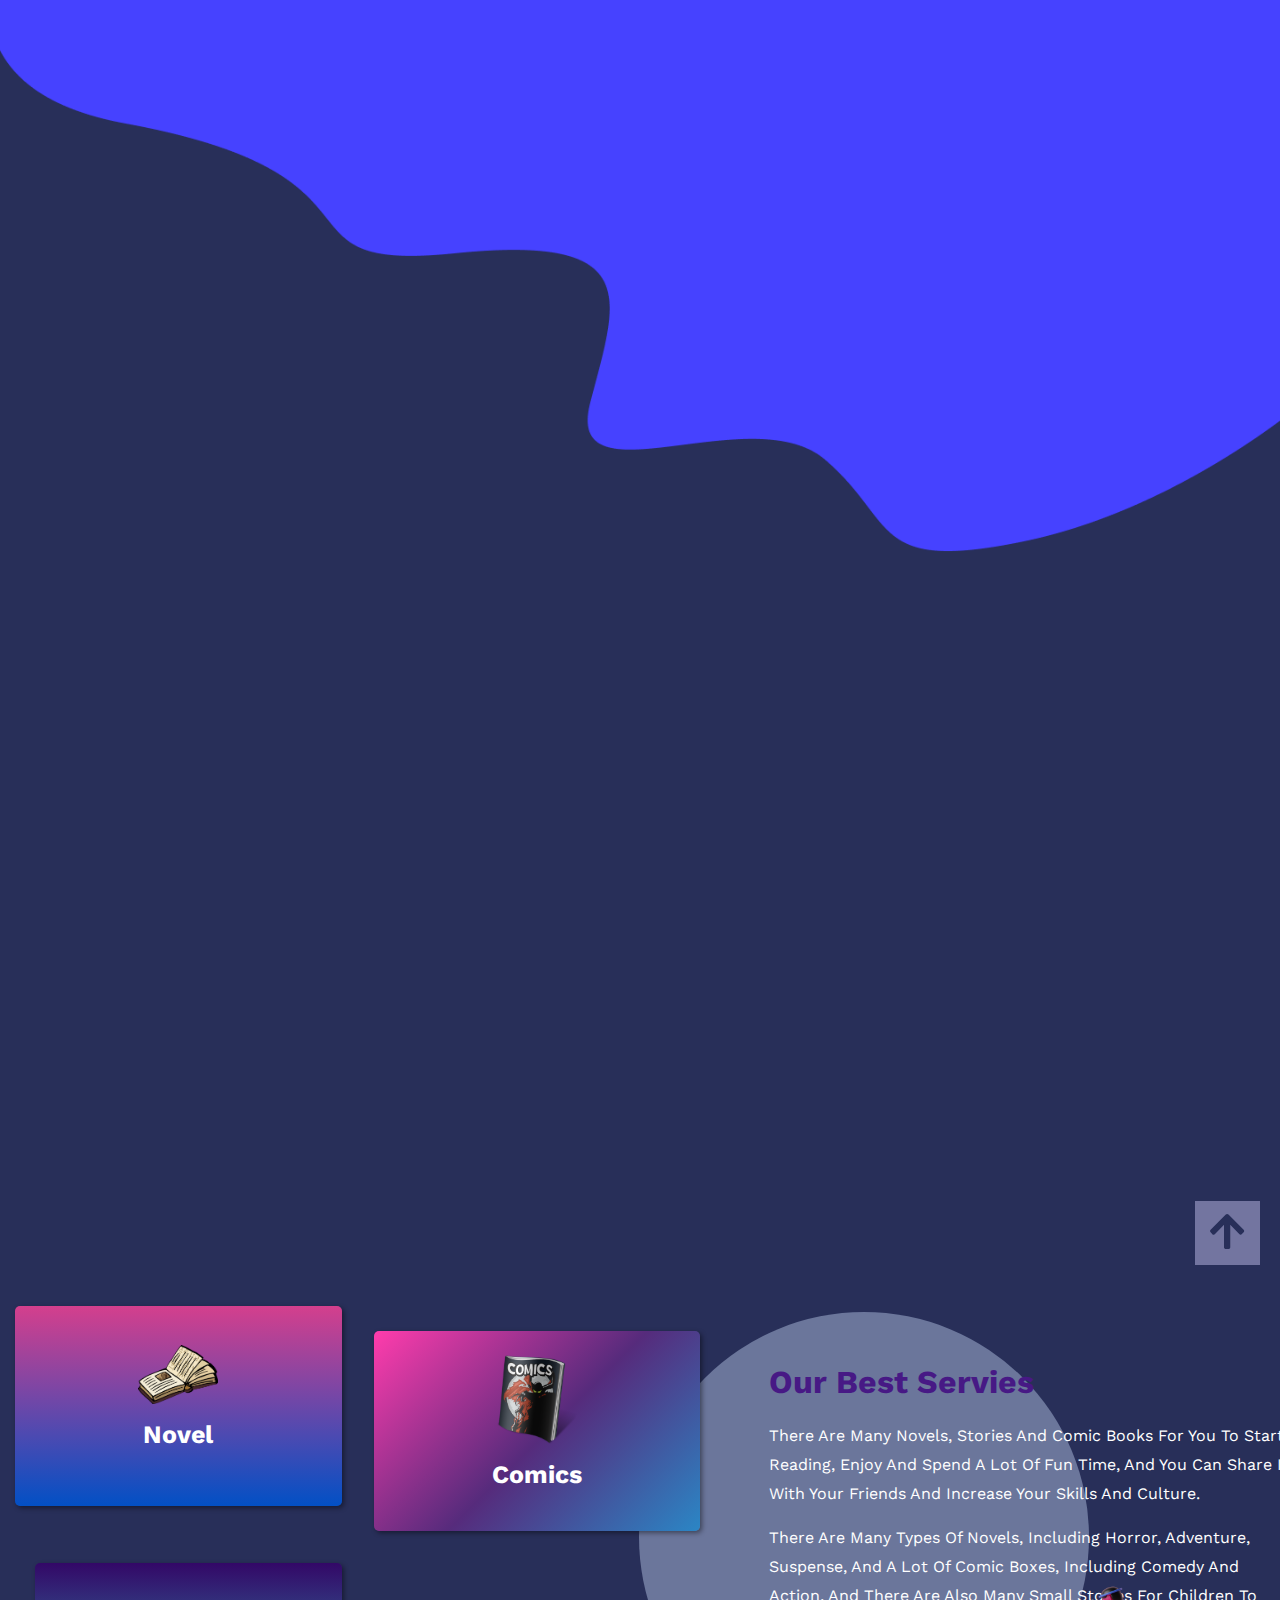
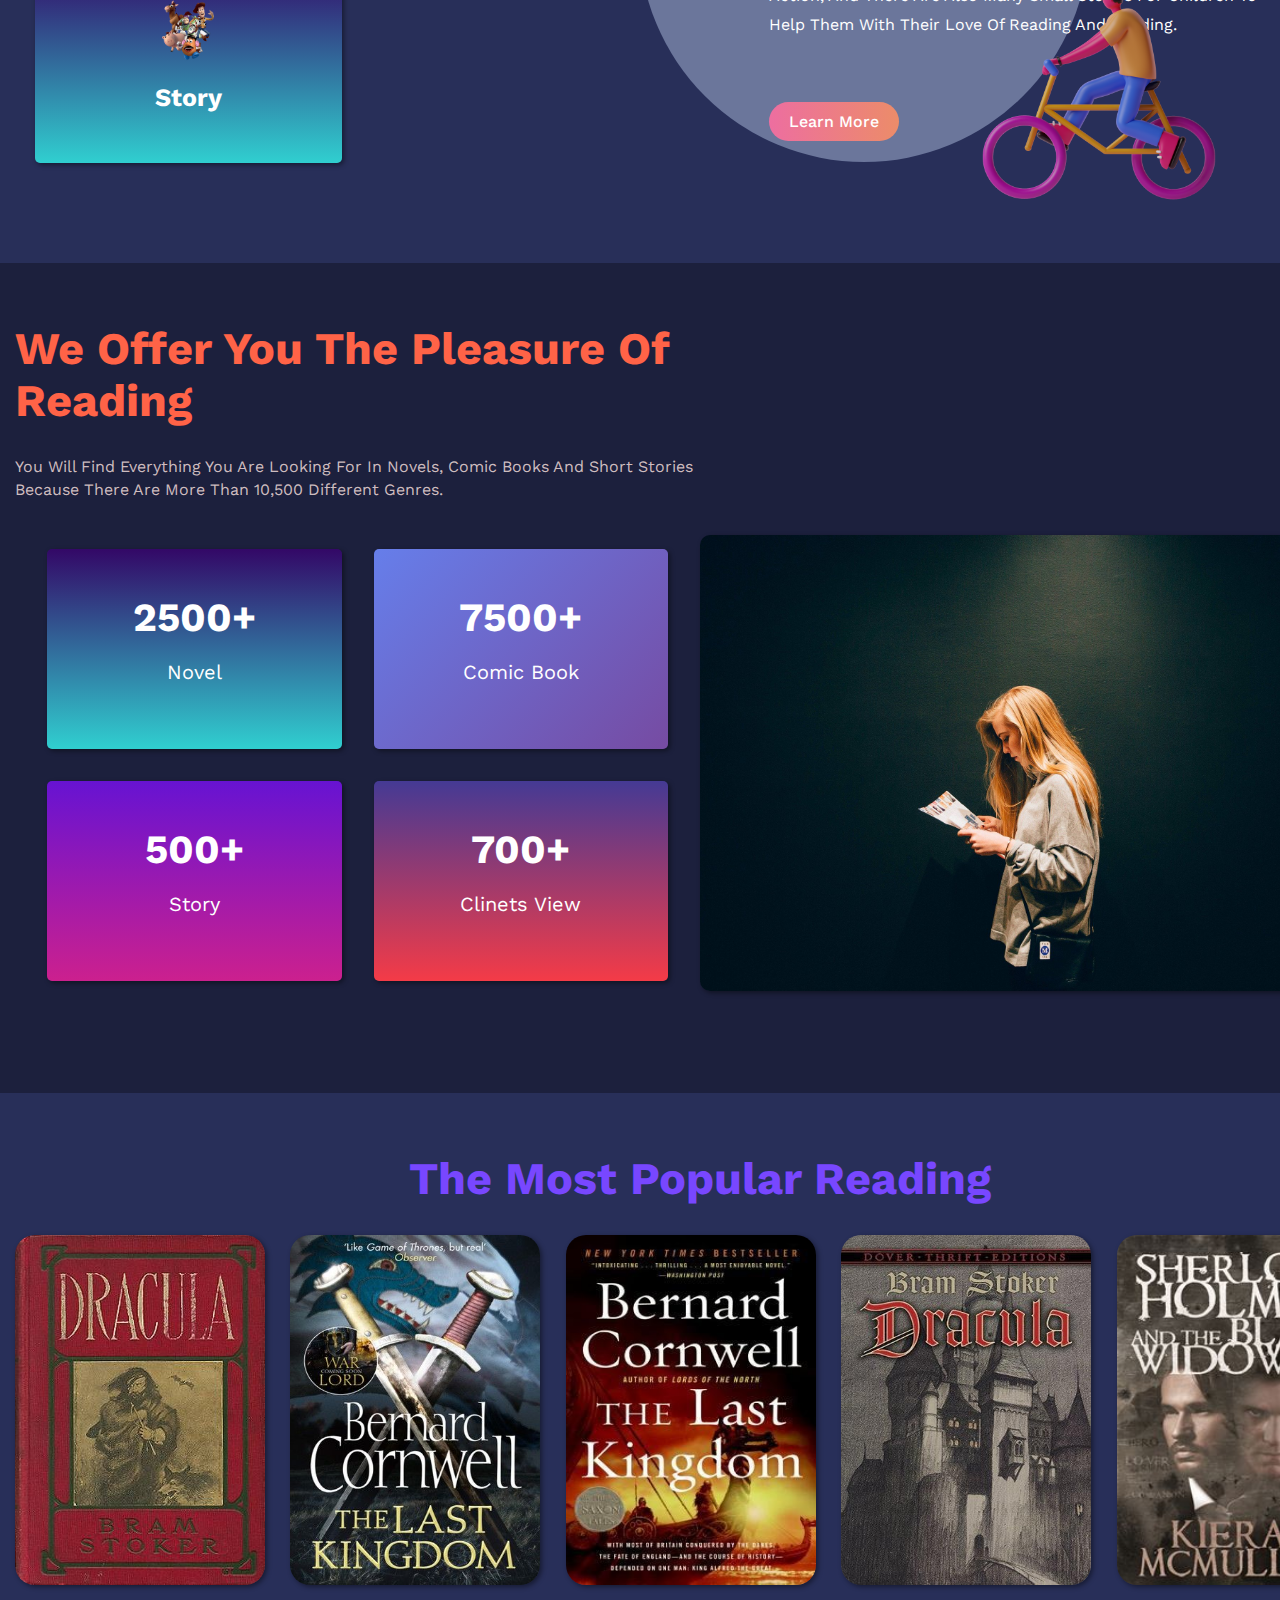
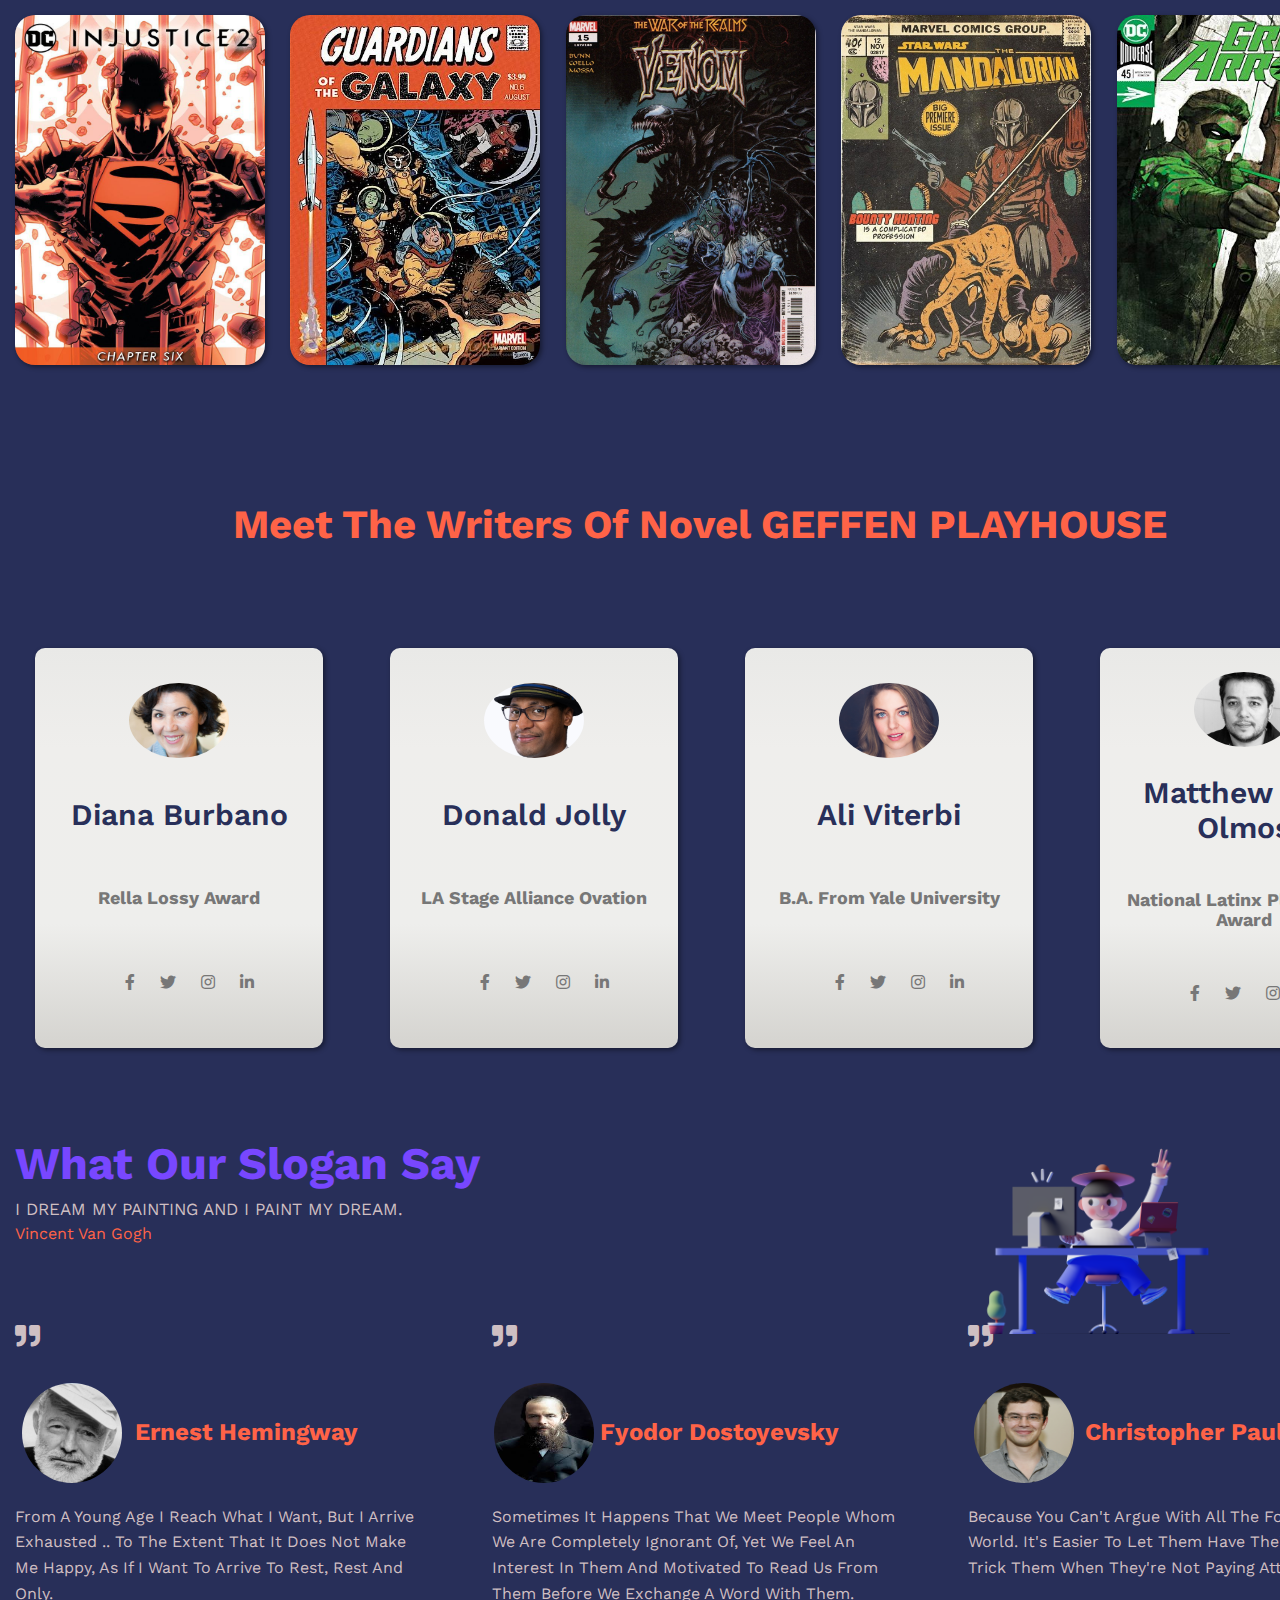
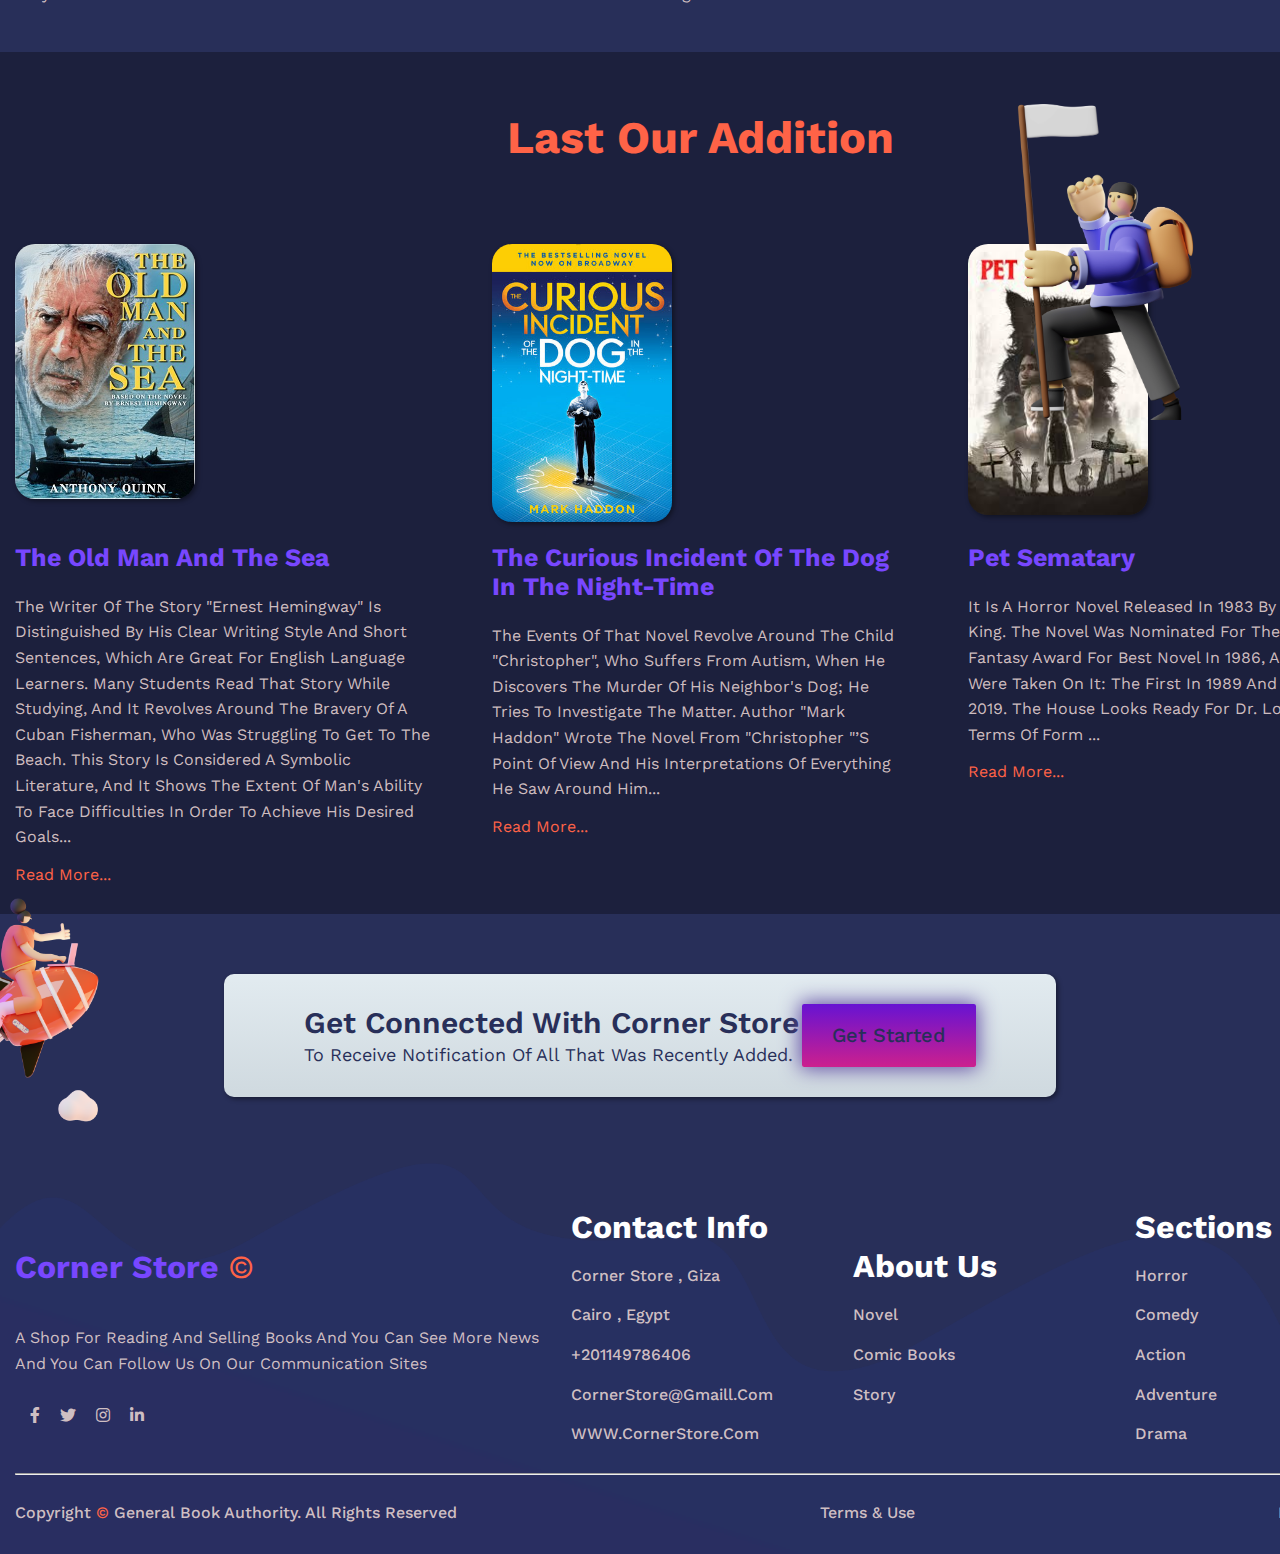
<file: Corner Store/index.html>
<!DOCTYPE html>
<html lang="en">

<head>
    <meta charset="UTF-8">
    <meta http-equiv="X-UA-Compatible" content="IE=edge">
    <meta name="viewport" content="width=device-width, initial-scale=1.0">
    <title>Corner Store</title>
    <link rel="stylesheet" href="./css/corner.css">
    <link rel="stylesheet" href="./css/Normalize.css">
    <link rel="stylesheet" href="./css/all.min.css">
    <link rel="preconnect" href="https://fonts.gstatic.com">
    <link href="https://fonts.googleapis.com/css2?family=Work+Sans:wght@200;300;400;500;600;700;800&display=swap"
        rel="stylesheet">
</head>

<body>
    <!--   <i class="fas fa-star-and-crescent"></i>    -->
    <div class="landing" id="home">
        <div class="container">
            <div class="nav flex-row">
                <h1>Corner Store <span>&copy;</span></h1>
                <ul class="larg">
                    <li><a href="#home">home</a></li>
                    <li><a href="#servies">servies</a></li>
                    <li><a href="#protoflio">protoflio</a></li>
                    <li><a href="#galary">galary</a></li>
                    <li><a href="#about">about</a></li>
                    <li><a href="#contact" class="btn-back">contact us</a></li>
                </ul>
                <div class="links">
                    <span class="icon flex-row">
                        <span></span>
                        <span></span>
                        <span></span>
                    </span>
                    <ul class="phone">
                        <li><a href="#home">home</a></li>
                        <li><a href="#servies">servies</a></li>
                        <li><a href="#protoflio">protoflio</a></li>
                        <li><a href="#galary">galary</a></li>
                        <li><a href="#about">about</a></li>
                        <li><a href="#contact">contact us</a></li>
                    </ul>
                </div>
            </div>
        </div>
        <div class="row flex-row">
            <div class="header-content">
                <h1> It all started with a book</h1>
                <h2>ALBERT EINSTEIN</h2>
                <a href="#learn"> learn more</a>
                <a href="#contact" class="btn-back">contact us</a>
            </div>
            <div class="header-img">
                <img src="./images/reading.svg" alt="">
            </div>
        </div>
    </div>

    <!--           start servies       -->
    <div class="up">
        <a href="#home"><i class="fas fa-arrow-up"></i></a>
    </div>
    <div class="servies" id="servies">
        <div class="image">
            <img src="./images/Saly5.png" alt="Saly5">
        </div>
        <div class="container flex-row">
            <div class="comic grid-typs">
                <div class="comic-1 novel grid-box">
                    <img src="./images/novel-icon.png" alt="novel">
                    <h1>novel</h1>
                </div>
                <div class="comic-1 comics grid-box">
                    <img src="./images/comics-icon.png" alt="comics">
                    <h1>comics</h1>
                </div>
                <div class="comic-1 story3 grid-box">
                    <img src="./images/story3-icon.png" alt="story3">
                    <h1>story</h1>
                </div>
            </div>
            <div class="servise-info">
                <h1>Our best servies</h1>
                <p>There are many novels, stories and comic books for you to start reading, enjoy and spend a lot of fun
                    time, and you can
                    share it with your friends and increase your skills and culture.</p>
                <p>There are many types of novels, including horror, adventure, suspense, and a lot of comic boxes,
                    including comedy and
                    action, and there are also many small stories for children to help them with their love of reading
                    and reading.</p>
                <a href="#" class="btn-back">learn more</a>
            </div>
        </div>
    </div>
    <!--           end servies       -->

    <!--        start protoflio         -->
    <div class="protoflio" id="protoflio">
        <div class="container">
            <h1 class="proto-h1">We offer you the pleasure of reading</h1>
            <p class="proto-p">You will find everything you are looking for in Novels, Comic Books and Short Stories
                because there are
                more than 10,500
                different genres.</p>
            <div class="row flex-row">
                <div class="grid-typs">
                    <div class="grid-box Num-novel">
                        <h1>2500+</h1>
                        <p>Novel</p>
                    </div>
                    <div class="grid-box Num-Comic">
                        <h1>7500+</h1>
                        <p>Comic Book</p>
                    </div>
                    <div class="grid-box Num-Story">
                        <h1>500+</h1>
                        <p>Story</p>
                    </div>
                    <div class="grid-box Num-Clinets">
                        <h1>700+</h1>
                        <p>Clinets view</p>
                    </div>
                </div>
                <div class="proot-img">
                    <img src="./images/number2.jpg" alt="number2" class="border-radius-10 ">
                </div>
            </div>
        </div>
    </div>
    <!--        end protoflio         -->

    <!--        start galary         -->
    <div class="galary" id="galary">
        <div class="container">
            <h1>The Most Popular Reading</h1>
            <div class="grid-typs2 grid-typs">
                <div class="Gal">
                    <div class="front">
                        <img src="./images/dracula.jpeg" alt="dracula">
                        <div class="back flex-row">
                            <h2>novel</h2>
                            <h1>quick view</h1>
                            <i class="fa fa-arrow-circle-right"></i>
                        </div>
                    </div>
                </div>
                <div class=" Gal">
                    <div class="front ">
                        <img src="./images/brenned.jpeg" alt="brenned">
                        <div class="back flex-row">
                            <h2>novel</h2>
                            <h1>quick view</h1>
                            <i class="fa fa-arrow-circle-right"></i>
                        </div>
                    </div>
                </div>
                <div class=" Gal">
                    <div class="front">
                        <img src="./images/last.jpeg" alt="last">
                        <div class="back flex-row">
                            <h2>novel</h2>
                            <h1>quick view</h1>
                            <i class="fa fa-arrow-circle-right"></i>
                        </div>
                    </div>
                </div>
                <div class=" Gal">
                    <div class="front">
                        <img src="./images/bram.jpeg" alt="bram">
                        <div class="back flex-row">
                            <h2>novel</h2>
                            <h1>quick view</h1>
                            <i class="fa fa-arrow-circle-right"></i>
                        </div>
                    </div>
                </div>
                <div class=" Gal">
                    <div class="front ">
                        <img src="./images/sharlok.jpeg" alt="sharlok">
                        <div class="back flex-row">
                            <h2>novel</h2>
                            <h1>quick view</h1>
                            <i class="fa fa-arrow-circle-right"></i>
                        </div>
                    </div>
                </div>
                <div class=" Gal">
                    <div class="front">
                        <img src="./images/comic1.jpeg" alt="comic1">
                        <div class="back flex-row">
                            <h2>Comic Book</h2>
                            <h1>quick view</h1>
                            <i class="fa fa-arrow-circle-right"></i>
                        </div>
                    </div>
                </div>
                <div class=" Gal">
                    <div class="front">
                        <img src="./images/comic2.jpeg" alt="comic2">
                        <div class="back flex-row">
                            <h2>Comic Book</h2>
                            <h1>quick view</h1>
                            <i class="fa fa-arrow-circle-right"></i>
                        </div>
                    </div>
                </div>
                <div class=" Gal">
                    <div class="front">
                        <img src="./images/comic3.jpeg" alt="comic3">
                        <div class="back flex-row">
                            <h2>Comic Book</h2>
                            <h1>quick view</h1>
                            <i class="fa fa-arrow-circle-right"></i>
                        </div>
                    </div>
                </div>
                <div class=" Gal">
                    <div class="front ">
                        <img src="./images/comic4.jpeg" alt="comic4">
                        <div class="back flex-row">
                            <h2>Comic Book</h2>
                            <h1>quick view</h1>
                            <i class="fa fa-arrow-circle-right"></i>
                        </div>
                    </div>
                </div>
                <div class=" Gal">
                    <div class="front">
                        <img src="./images/comic5.jpeg" alt="comic5">
                        <div class="back flex-row">
                            <h2>Comic Book</h2>
                            <h1>quick view</h1>
                            <i class="fa fa-arrow-circle-right"></i>
                        </div>
                    </div>
                </div>
            </div>
        </div>
    </div>
    <!--        end galary         -->

    <!--    start Writers    -->
    <div class="writers" id="learn">
        <div class="container">
            <h1>Meet The Writers of Novel GEFFEN PLAYHOUSE</h1>
            <div class="writers-info grid-typs">
                <div class="info ">
                    <div class="writers-img">
                        <img src="./images/writer2.jpg" alt="writer2">
                    </div>
                    <h1>Diana Burbano</h1>
                    <h2>Rella Lossy Award</h2>
                    <div class="link">
                        <a href="#servies"><i class="fab fa-facebook-f"></i></a>
                        <a href="#servies"><i class="fab fa-twitter"></i></a>
                        <a href="#servies"><i class="fab fa-instagram"></i></a>
                        <a href="#servies"><i class="fab fa-linkedin-in"></i></a>
                    </div>
                </div>
                <div class="info ">
                    <div class="writers-img">
                        <img src="./images/writer3.jpg" alt="writer3">
                    </div>
                    <h1>Donald Jolly</h1>
                    <h2>LA Stage Alliance Ovation</h2>
                    <div class="link">
                        <a href="#servies"><i class="fab fa-facebook-f"></i></a>
                        <a href="#servies"><i class="fab fa-twitter"></i></a>
                        <a href="#servies"><i class="fab fa-instagram"></i></a>
                        <a href="#servies"><i class="fab fa-linkedin-in"></i></a>
                    </div>
                </div>
                <div class="info ">
                    <div class="writers-img">
                        <img src="./images/writer4.jpg" alt="writer4">
                    </div>
                    <h1>Ali Viterbi</h1>
                    <h2>B.A. from Yale University</h2>
                    <div class="link">
                        <a href="#servies"><i class="fab fa-facebook-f"></i></a>
                        <a href="#servies"><i class="fab fa-twitter"></i></a>
                        <a href="#servies"><i class="fab fa-instagram"></i></a>
                        <a href="#servies"><i class="fab fa-linkedin-in"></i></a>
                    </div>
                </div>
                <div class="info ">
                    <div class="writers-img">
                        <img src="./images/writer5.jpg" alt="writer5">
                    </div>
                    <h1>Matthew Paul Olmos</h1>
                    <h2>National Latinx Playwright Award</h2>
                    <div class="link">
                        <a href="#servies"><i class="fab fa-facebook-f"></i></a>
                        <a href="#servies"><i class="fab fa-twitter"></i></a>
                        <a href="#servies"><i class="fab fa-instagram"></i></a>
                        <a href="#servies"><i class="fab fa-linkedin-in"></i></a>
                    </div>
                </div>
            </div>
        </div>
    </div>
    <!--    end Writers    -->

    <!--    start popular writres        -->
    <div class="popular">
        <div class="image">
            <img src="./images/Saly10.png" alt="">
        </div>
        <div class="container">
            <h1>What our slogan say</h1>
            <p>I DREAM MY PAINTING AND I PAINT MY DREAM.</p>
            <span>Vincent Van Gogh</span>
            <div class="row">
                <div class="col-1">
                    <i class="fas fa-quote-right"></i>
                    <div class="flex-row">
                        <img src="./images/writer7.jpg" alt="writer7">
                        <h2>Ernest Hemingway</h2>
                    </div>
                    <p>From a young age I reach what I want, but I arrive exhausted .. to the extent that it does
                        not
                        make
                        me happy, as if I
                        want to arrive to rest, rest and only.</p>
                </div>
                <div class="col-1">
                    <i class="fas fa-quote-right"></i>
                    <div class="flex-row">
                        <img src="./images/writer8.jpg" alt="writer8">
                        <h2>Fyodor Dostoyevsky</h2>
                    </div>
                    <p>Sometimes it happens that we meet people whom we are completely ignorant of, yet we feel an
                        interest
                        in them and
                        motivated to read us from them before we exchange a word with them.</p>
                </div>
                <div class="col-1">
                    <i class="fas fa-quote-right"></i>
                    <div class="flex-row">
                        <img src="./images/writer9.jpg" alt="writer9">
                        <h2>Christopher Paulini</h2>
                    </div>
                    <p>Because you can't argue with all the fools in the world. It's easier to let them have their
                        way,
                        then
                        trick them when
                        they're not paying attention.</p>
                </div>
            </div>
        </div>
    </div>
    <!--    end popular writres        -->

    <!--        start last Addition     -->
    <div class="last-addiion" id="about">
        <div class="image">
            <img src="./images/Saly15.png" alt="">
        </div>
        <div class="container">
            <h1>Last our Addition</h1>
            <div class="row">
                <div class="col-1">
                    <div class="images">
                        <img src="./images/novel1.jpg" alt="novel1">
                    </div>
                    <h2>The Old Man and the Sea</h2>
                    <p>The writer of the story "Ernest Hemingway" is distinguished by his clear writing style and
                        short
                        sentences, which are
                        great for English language learners. Many students read that story while studying, and it
                        revolves around the bravery of
                        a Cuban fisherman, who was struggling to get to the beach. This story is considered a
                        symbolic
                        literature, and it shows
                        the extent of man's ability to face difficulties in order to achieve his desired goals...
                    </p>
                    <a href="#">read more...</a>
                </div>
                <div class="col-1">
                    <div class="images">
                        <img src="./images/novel2.jpg" alt="novel2">
                    </div>
                    <h2>The Curious Incident of the Dog in the Night-Time</h2>
                    <p>The events of that novel revolve around the child "Christopher", who suffers from autism,
                        when he
                        discovers the murder
                        of his neighbor's dog; He tries to investigate the matter. Author "Mark Haddon" wrote the
                        novel
                        from "Christopher "’s
                        point of view and his interpretations of everything he saw around him...</p>
                    <a href="#">read more...</a>
                </div>
                <div class="col-1">
                    <div class="images">
                        <img src="./images/novel4.jpg" alt="novel4">
                    </div>
                    <h2>Pet Sematary</h2>
                    <p>It is a horror novel released in 1983 by Stephen King. The novel was nominated for the World
                        of
                        Fantasy Award for best
                        novel in 1986, and two films were taken on it: the first in 1989 and the other in 2019. The
                        house looks ready for Dr.
                        Louis Creed in terms of form ...</p>
                    <a href="#">read more...</a>
                </div>
            </div>
        </div>
    </div>
    <!--        end last Addition         -->

    <!--        start card      -->
    <div class="card flex-row">
        <div class="image">
            <img src="./images/Saly1.png" alt="">
        </div>
        <div>
            <h1>Get Connected With Corner Store</h1>
            <p>To receive notification of all that was recently added.</p>
        </div>
        <a href="#"> get started</a>
    </div>
    <!--        end card      -->

    <!--        start fotter       -->
    <div class="fotter" id="contact">
        <div class="container">
            <div class="row grid-typs">
                <div class="col-1 fotter-1">
                    <h1>Corner Store <span>&copy;</span></h1>
                    <p>A shop for reading and selling books and you can see more news and you can follow us on our
                        communication sites</p>
                    <div class="link">
                        <a href="#servies"><i class="fab fa-facebook-f"></i></a>
                        <a href="#servies"><i class="fab fa-twitter"></i></a>
                        <a href="#servies"><i class="fab fa-instagram"></i></a>
                        <a href="#servies"><i class="fab fa-linkedin-in"></i></a>
                    </div>
                </div>
                <div class="col-1">
                    <h1>Contact Info</h1>
                    <h4>Corner Store , Giza</h4>
                    <h4>Cairo , Egypt</h4>
                    <h4>+201149786406</h4>
                    <h4>CornerStore@Gmaill.Com</h4>
                    <h4>WWW.CornerStore.Com</h4>
                </div>
                <div class="col-1">
                    <h1>About Us</h1>
                    <h4>Novel</h4>
                    <h4>Comic Books</h4>
                    <h4>Story</h4>
                </div>
                <div class="col-1">
                    <h1>sections</h1>
                    <h4>Horror</h4>
                    <h4>Comedy</h4>
                    <h4>Action</h4>
                    <h4>Adventure</h4>
                    <h4>Drama</h4>
                </div>
            </div>
            <hr>
            <div class="copyright flex-row">
                <h4>Copyright <span>&copy;</span> General Book Authority. All Rights Reserved</h4>
                <h4>Terms & Use</h4>
                <h4>Privacy Policy</h4>
            </div>
        </div>
    </div>
    <!--        end fotter       -->
</body>

</html>
</file>
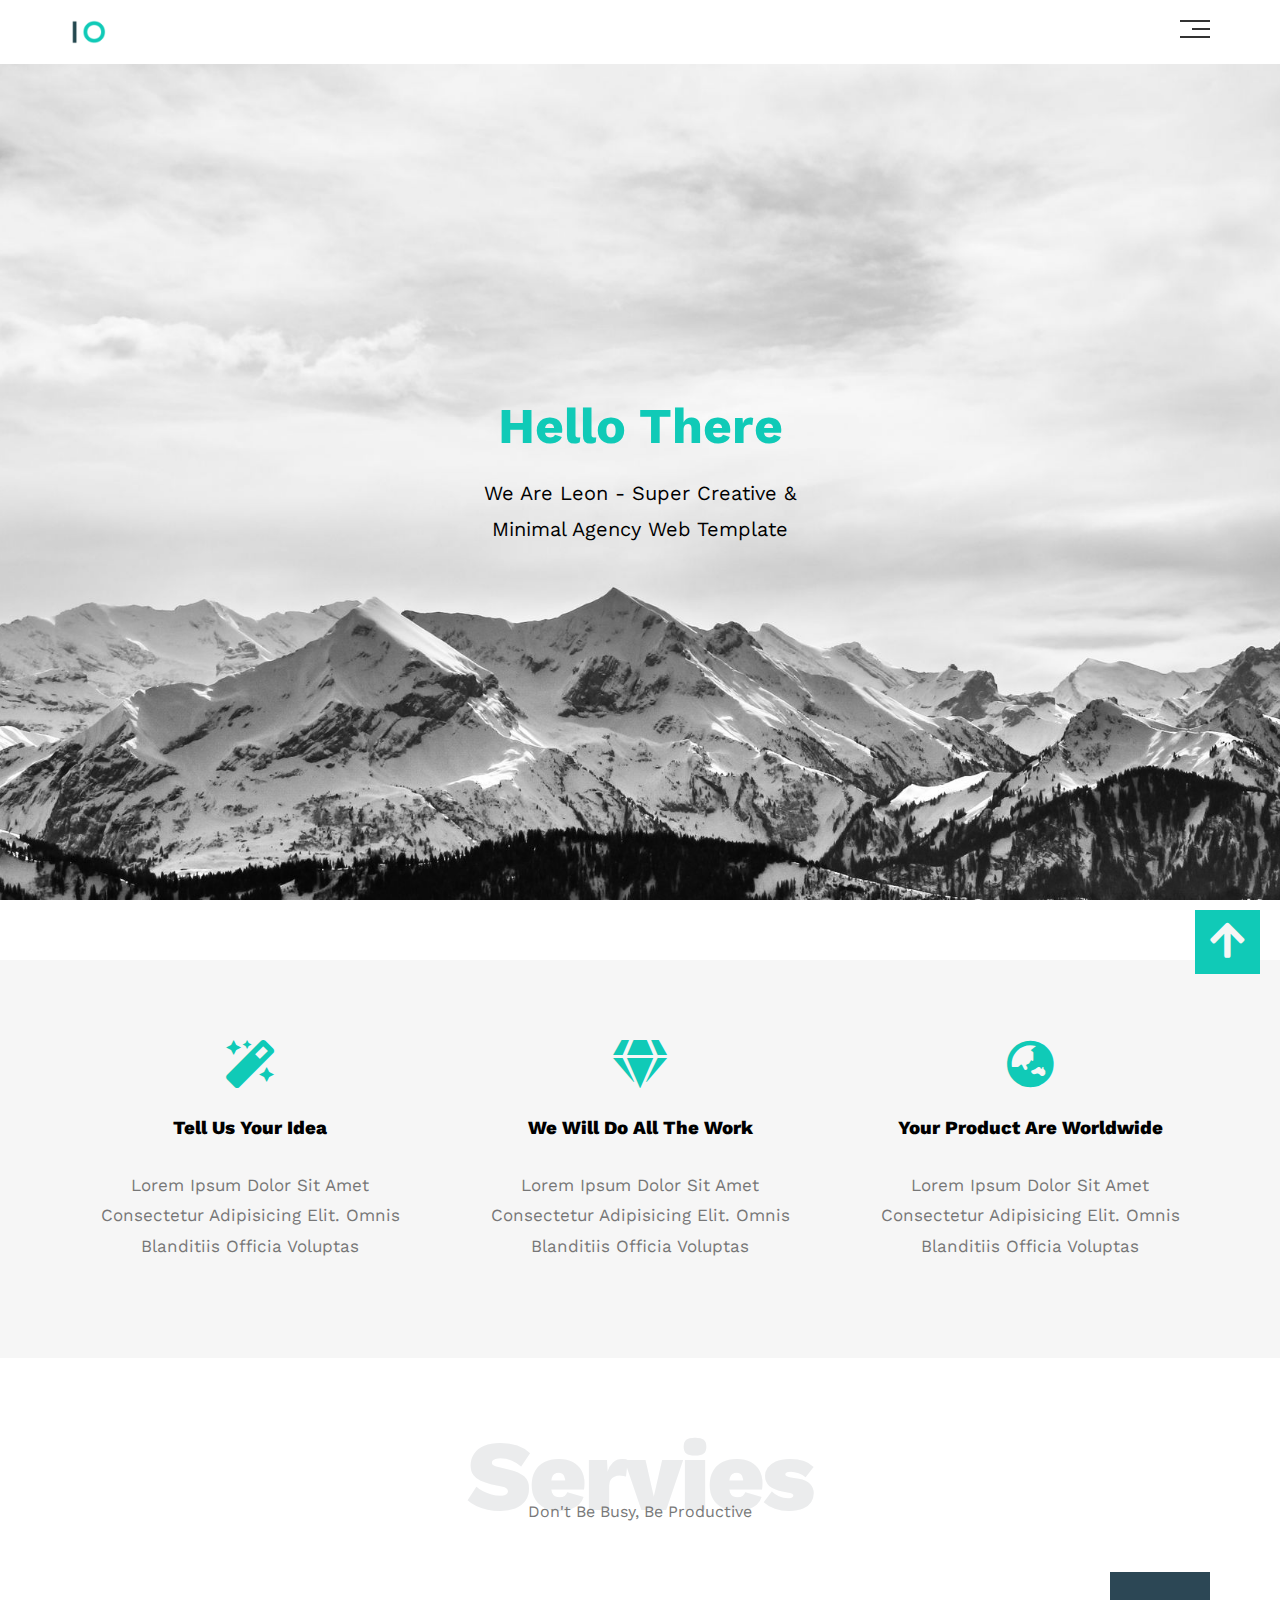
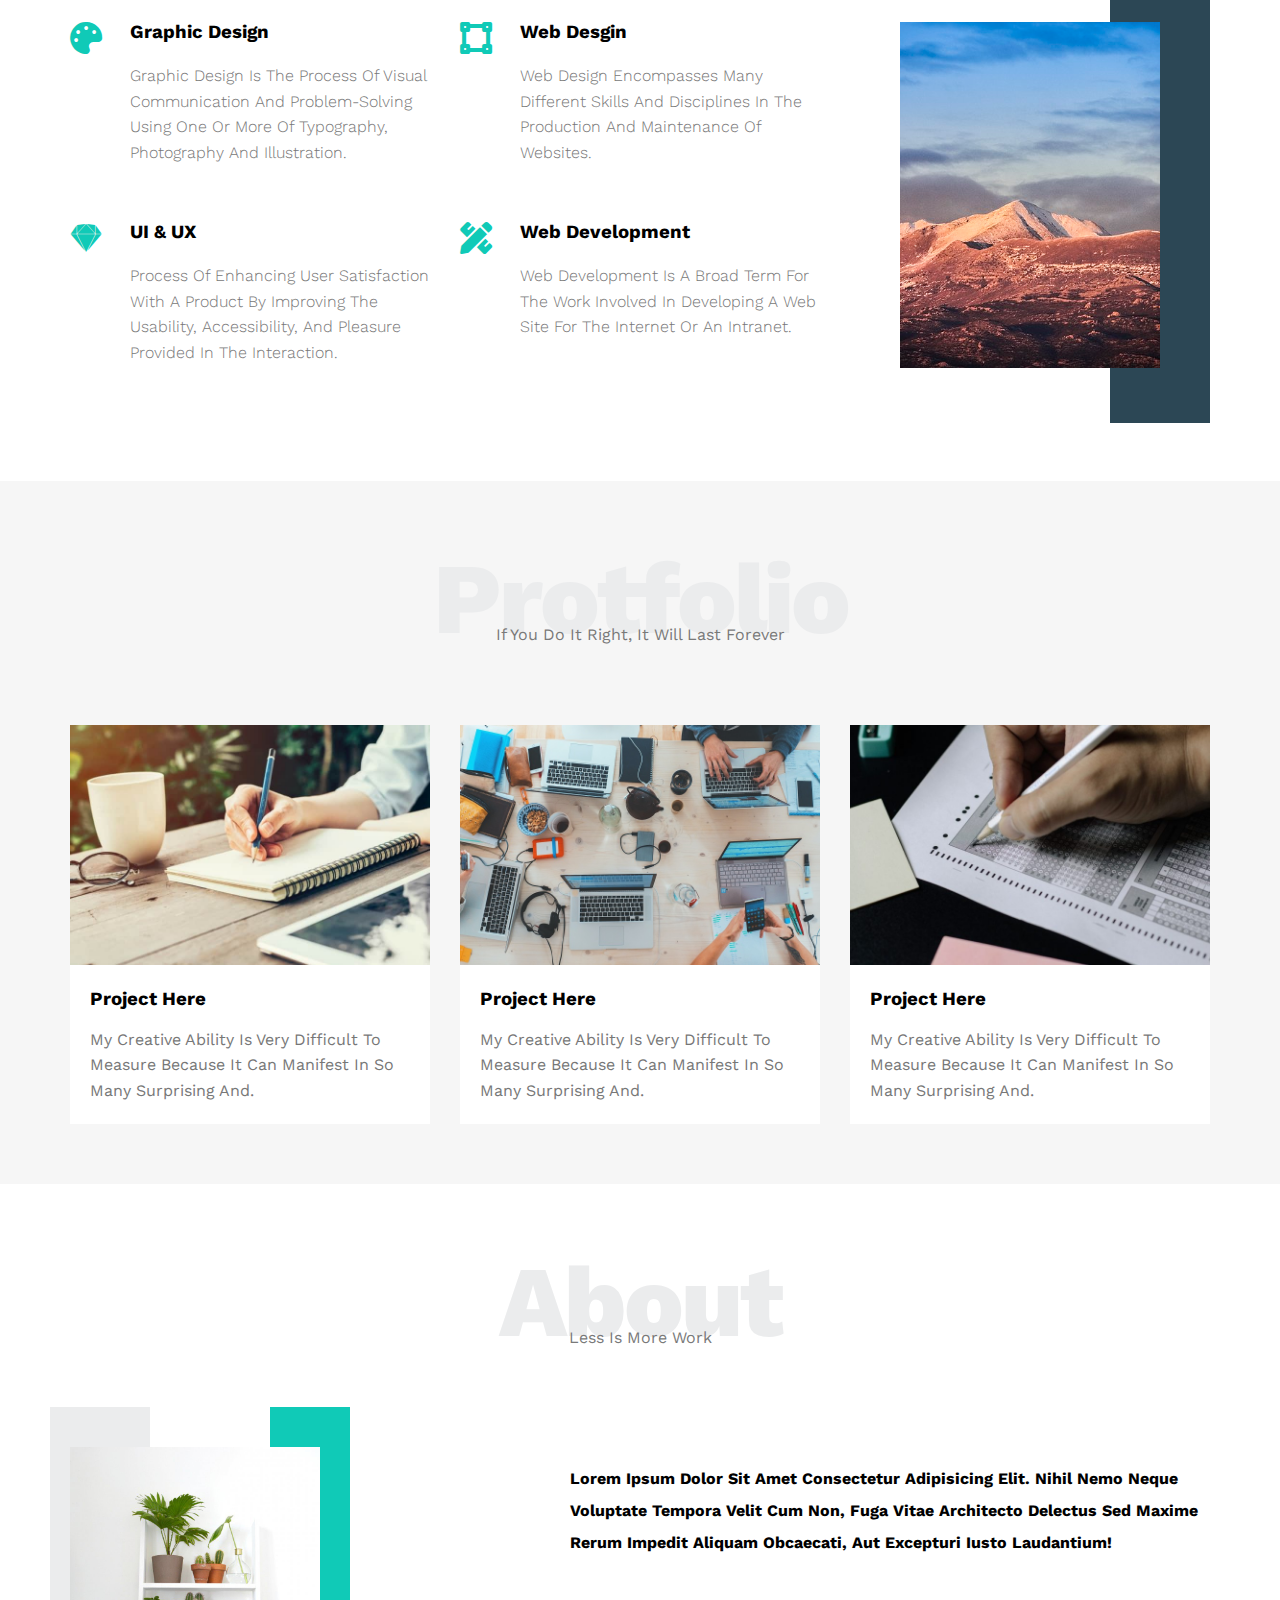
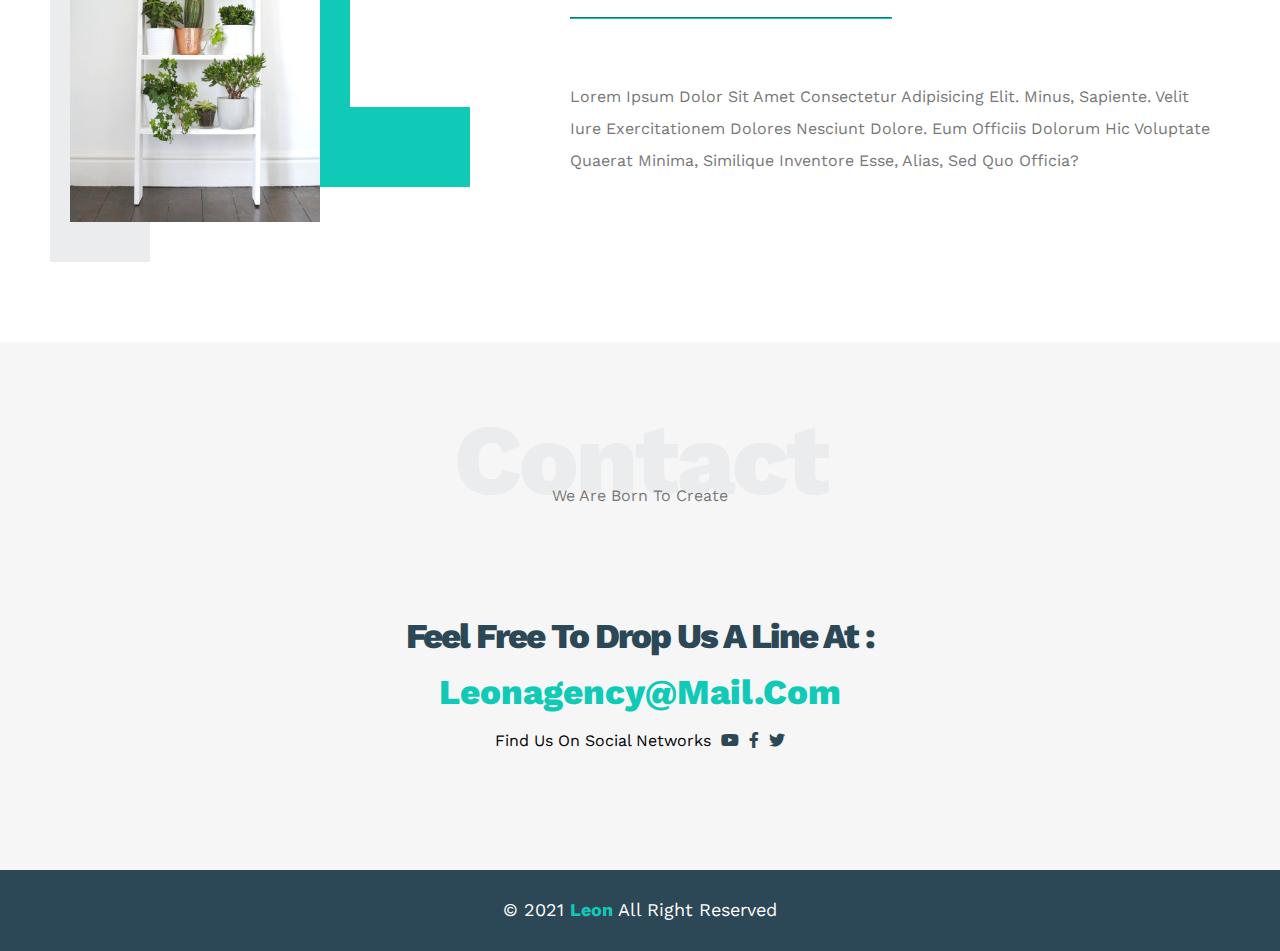
<file: frist-template/index.html>
<!DOCTYPE html>
<html lang="en">

<head>
    <meta charset="UTF-8">
    <meta http-equiv="X-UA-Compatible" content="IE=edge">
    <meta name="viewport" content="width=device-width, initial-scale=1.0">
    <title>leon template one</title>
    <!--        Mein Templete CSS File      -->
    <link rel="stylesheet" href="./css/leon.css">
    <!--        Render All Elements Normaly       -->
    <link rel="stylesheet" href="./css/normalize.css">
    <!--        Font Awseome Library     -->
    <link rel="stylesheet" href="./css/all.min.css">
    <!--        google fonts        -->
    <link rel="preconnect" href="https://fonts.gstatic.com">
    <link href="https://fonts.googleapis.com/css2?family=Work+Sans:wght@200;300;400;500;600;700;800&display=swap"
        rel="stylesheet">
</head>

<body>
    <!-- start header-->
    <div class="header" id="home">
        <div class="container">
            <img src="./images/logo.png" alt="logo" class="logo">
            <div class="links">
                <span class="icon">
                    <span></span>
                    <span></span>
                    <span></span>
                </span>
                <ul>
                    <li><a href="#servies">servies</a></li>
                    <li><a href="#protfolio">protfolio</a></li>
                    <li><a href="#about">about</a></li>
                    <li><a href="#contact">contact</a></li>
                </ul>
            </div>
        </div>
    </div>
    <!-- end header-->

    <!--    start landing       -->
    <div class="landing">
        <div class="intro-text">
            <h1>hello there</h1>
            <p>we are leon - super creative & minimal agency web template</p>
        </div>
    </div>
    <!--    end landing       -->

    <!--    start Features       -->
    <div class="up">
        <a href="#home"><i class="fas fa-arrow-up"></i></a>
    </div>
    <div class="Features">
        <div class="container grid-3 ">
            <div class="feat">
                <i class="fa fa-magic fa-3x"></i>
                <h3>tell us your idea</h3>
                <p>Lorem ipsum dolor sit amet consectetur adipisicing elit. Omnis blanditiis officia voluptas</p>
            </div>
            <div class="feat">
                <i class="fa fa-gem fa-3x"></i>
                <h3>we will do all the work</h3>
                <p>Lorem ipsum dolor sit amet consectetur adipisicing elit. Omnis blanditiis officia voluptas</p>
            </div>
            <div class="feat">
                <i class="fa fa-globe-asia fa-3x"></i>
                <h3>your product are worldwide</h3>
                <p>Lorem ipsum dolor sit amet consectetur adipisicing elit. Omnis blanditiis officia voluptas</p>
            </div>
        </div>
    </div>
    <!--    end Features       -->

    <!--    start servies       -->
    <div class="servies" id="servies">
        <div class="container">
            <h2 class="specia-heading">servies</h2>
            <p>don't be busy, be productive</p>
            <div class="servies-content grid-3 ">
                <!-- Start col-->
                <div class="col">
                    <!-- start servies -->
                    <div class="srv">
                        <i class="fas fa-palette fa-2x"></i>
                        <div class="text">
                            <h3> Graphic Design </h3>
                            <p>Graphic design is the process of visual communication and problem-solving using one or
                                more of typography, photography
                                and illustration.</p>
                        </div>
                    </div>
                    <div class="srv">
                        <i class="fab fa-sketch fa-2x"></i>
                        <div class="text">
                            <h3> UI & UX </h3>
                            <p>Process of enhancing user satisfaction with a product by improving the usability,
                                accessibility, and pleasure provided
                                in the interaction.</p>
                        </div>
                    </div>
                    <!-- end servies -->
                </div>
                <div class="col">
                    <!-- start servies -->
                    <div class="srv">
                        <i class="fas fa-vector-square fa-2x"></i>
                        <div class="text">
                            <h3> web desgin </h3>
                            <p>Web design encompasses many different skills and disciplines in the production and
                                maintenance of websites.</p>
                        </div>
                    </div>
                    <div class="srv">
                        <i class="fas fa-pencil-ruler fa-2x"></i>
                        <div class="text">
                            <h3> Web Development</h3>
                            <p>Web development is a broad term for the work involved in developing a web site for the
                                Internet or an intranet.</p>
                        </div>
                    </div>
                    <!-- end servies -->
                </div>
                <div class="col">
                    <div class="image image-display">
                        <img src="./images/services.jpg" alt="services">
                    </div>
                </div>
                <!-- end col -->
            </div>
        </div>
    </div>
    <!--    end servies       -->

    <!--    start protfolio    -->
    <div class="protfolio" id="protfolio">
        <div class="container">
            <h2 class="specia-heading">protfolio</h2>
            <p>If you do it right, it will last forever</p>
            <div class="protfolio-content grid-3 ">
                <!-- Start card-->
                <div class="card">
                    <img src="./images/portfolio-1.jpg" alt="portfolio-1">
                    <div class="info">
                        <h3>Project Here</h3>
                        <p>My creative ability is very difficult to measure because it can manifest in so many
                            surprising and.</p>
                    </div>
                </div>
                <div class="card">
                    <img src="./images/portfolio-2.jpg" alt="portfolio-2">
                    <div class="info">
                        <h3>Project Here</h3>
                        <p>My creative ability is very difficult to measure because it can manifest in so many
                            surprising and.</p>
                    </div>
                </div>
                <div class="card">
                    <img src="./images/portfolio-3.jpg" alt="portfolio-3">
                    <div class="info">
                        <h3>Project Here</h3>
                        <p>My creative ability is very difficult to measure because it can manifest in so many
                            surprising and.</p>
                    </div>
                </div>
                <!-- end card -->
            </div>
        </div>
    </div>
    <!--    end protfolio    -->

    <!--     start about       -->
    <div class="about" id="about">
        <div class="container">
            <h2 class="specia-heading">about</h2>
            <p>less is more work</p>
            <div class="about-content">
                <!-- Start col-->
                <div class="image">
                    <img src="./images/about.jpg" alt="about">
                </div>
                <div class="text">
                    <p>Lorem ipsum dolor sit amet consectetur adipisicing elit. Nihil nemo neque voluptate tempora velit
                        cum non, fuga vitae
                        architecto delectus sed maxime rerum impedit aliquam obcaecati, aut excepturi iusto laudantium!
                    </p>
                    <hr>
                    <p>Lorem ipsum dolor sit amet consectetur adipisicing elit. Minus, sapiente. Velit iure
                        exercitationem dolores nesciunt
                        dolore. Eum officiis dolorum hic voluptate quaerat minima, similique inventore esse, alias, sed
                        quo officia?</p>
                </div>
                <!-- end col -->
            </div>
        </div>
    </div>
    <!--     end about       -->

    <!--    start contact   -->
    <div class="contact" id="contact">
        <div class="container">
            <h2 class="specia-heading">contact</h2>
            <p>We are born to create</p>
            <!-- Start info-->
            <div class="info">
                <p class="label">Feel free to drop us a line at :</p>
                <a href="mailto:leonagency@mail.com?subject=Contact" class="link">leonagency@mail.com</a>
                <div class="social">
                    Find Us On Social Networks
                    <i class="fab fa-youtube "></i>
                    <i class="fab fa-facebook-f "></i>
                    <i class="fab fa-twitter "></i>
                </div>
            </div>
            <!-- end info -->
        </div>
    </div>
    <!--    end contact   -->

    <!--        start fotter        -->
    <div class="fotter">
        &copy; 2021 <span>Leon</span> All Right Reserved
    </div>
    <!--        end fotter        -->



</body>

</html>
</file>
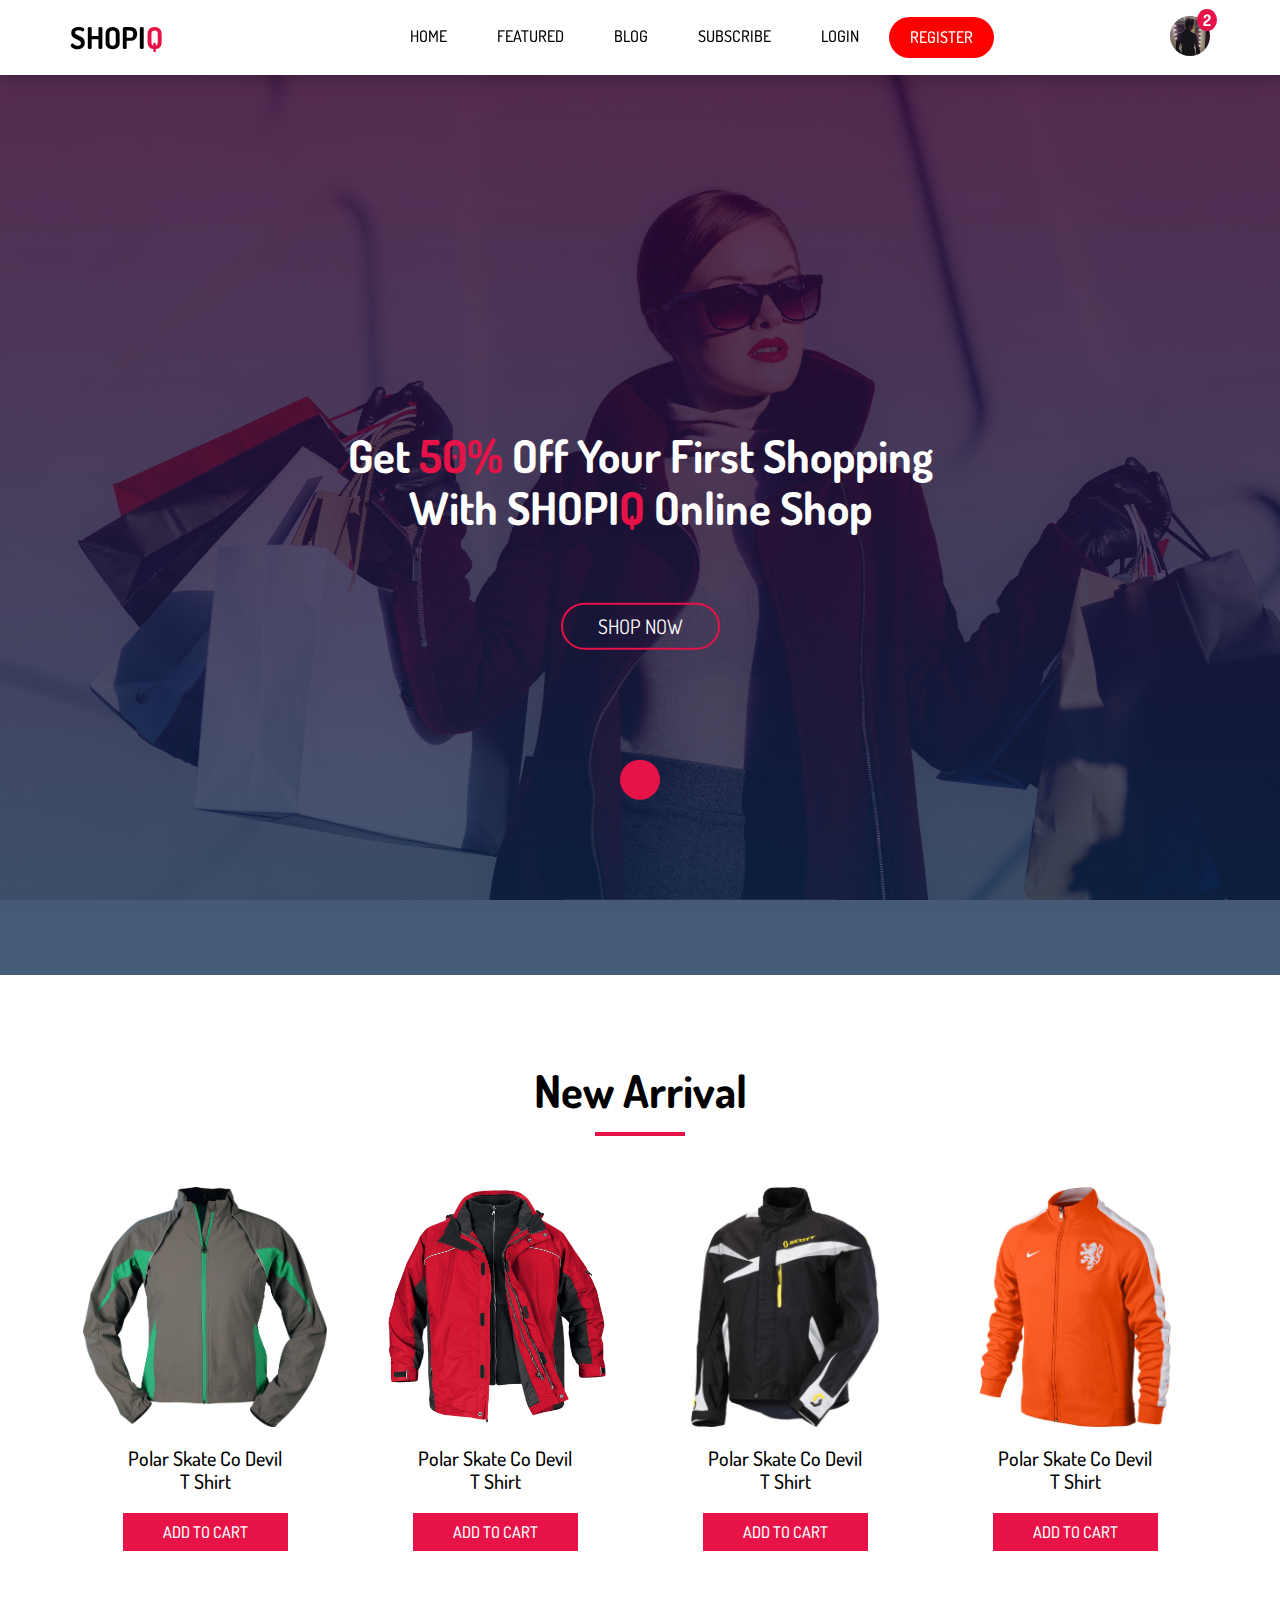
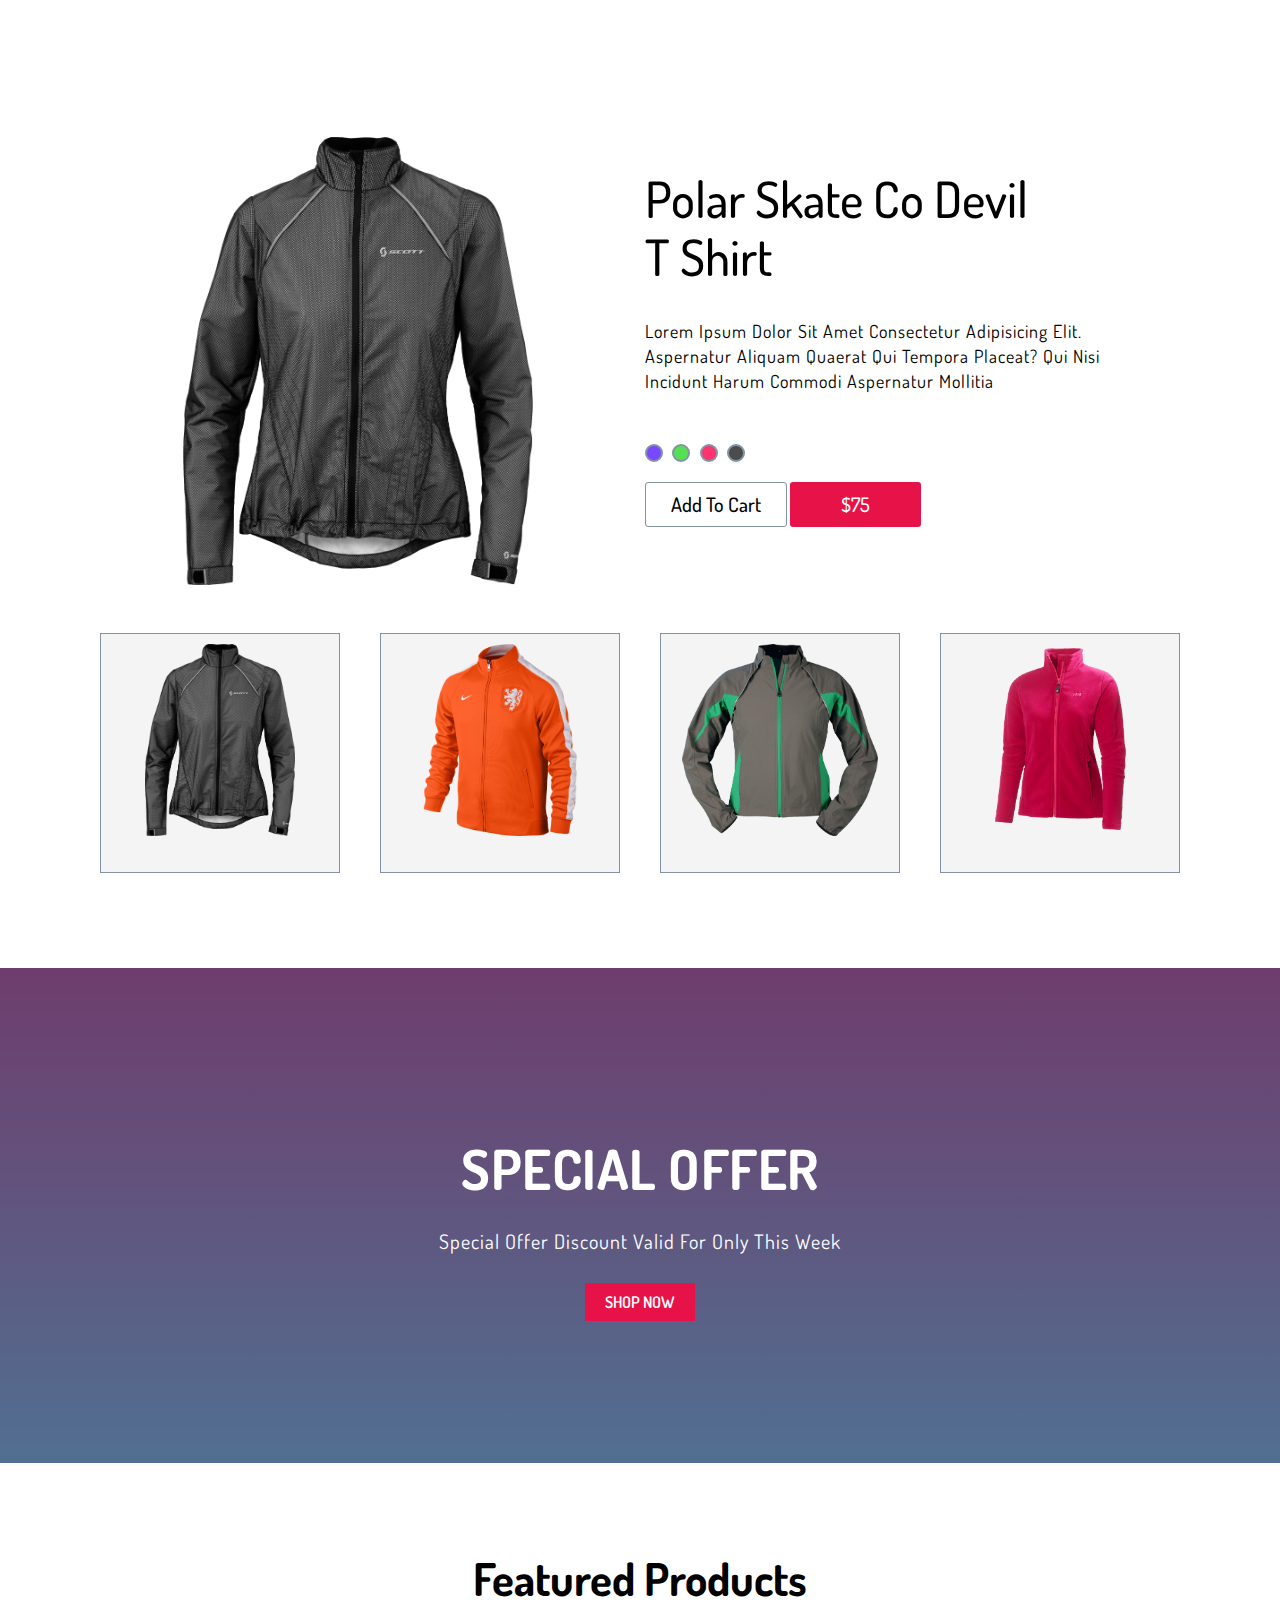
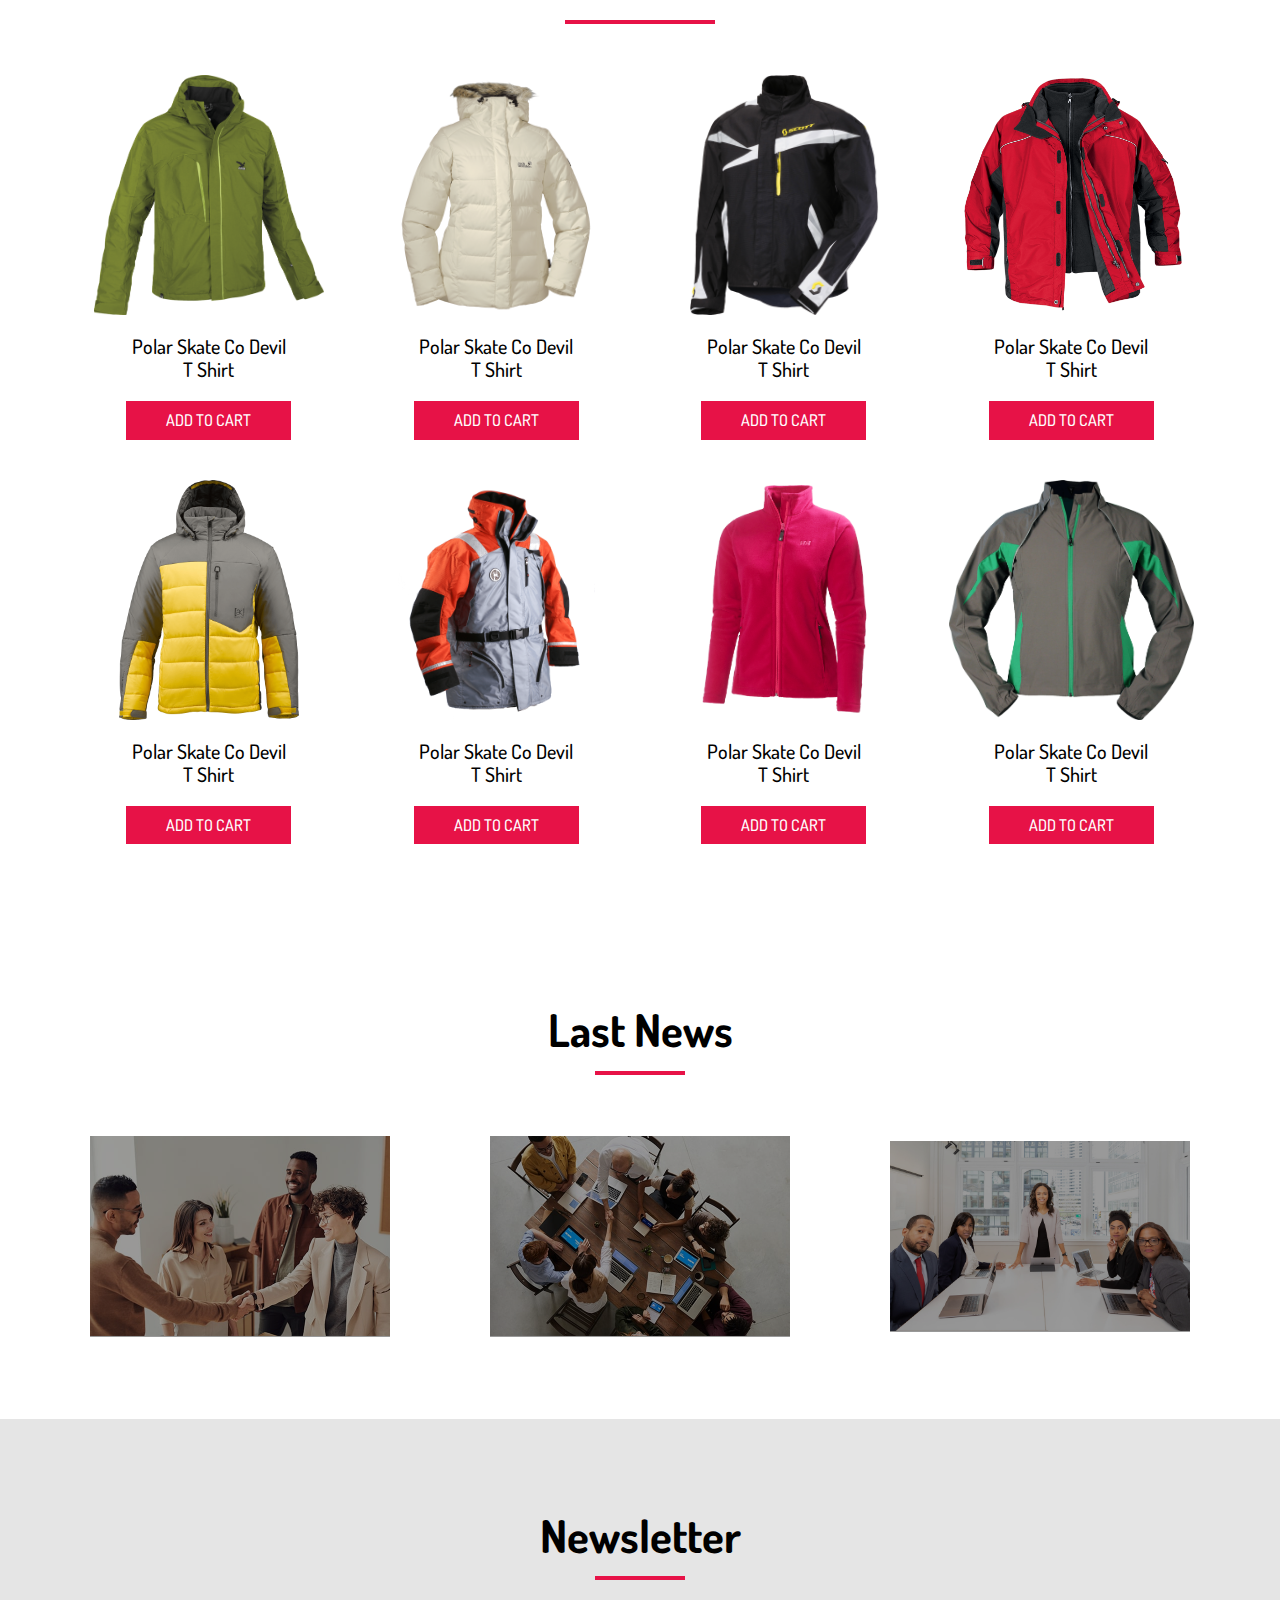
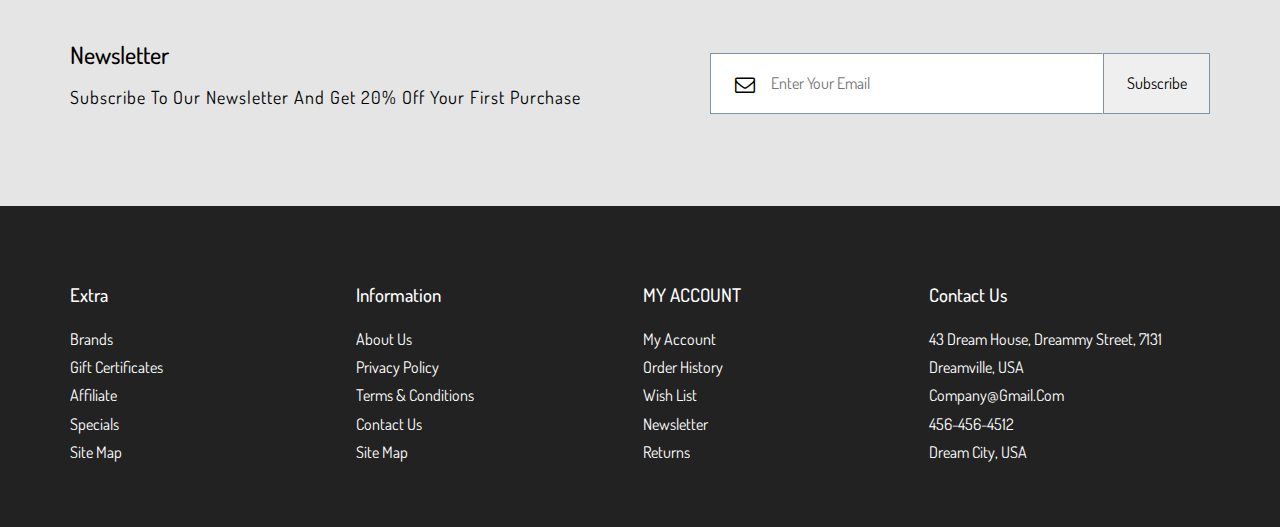
<file: Shop/index.html>
<!DOCTYPE html>
<html lang="en">
<head>
    <meta charset="UTF-8">
    <meta http-equiv="X-UA-Compatible" content="IE=edge">
    <meta name="description" content="SHOPIQ is Online web shop">
    <meta name="viewport" content="width=device-width, initial-scale=1.0">
    <title>SHOPIQ</title>
    <!-- ender All Elemente Normally -->
    <link rel="stylesheet" href="./css/normalize.css">
    <!-- Font Awesome Library -->
    <link rel="stylesheet" href="./css/main.css">
    <!-- Styel Css -->
    <link rel="stylesheet" href="./css/style.css">
    <!-- Google Font -->
    <link rel="preconnect" href="https://fonts.gstatic.com">
<link href="https://fonts.googleapis.com/css2?family=Dosis:wght@300;400;500;600;700;800&display=swap" rel="stylesheet">
</head>
<body>
    <!-- start navBar -->
    <div class="nav">
        <div class="container">
            <h1>SHOPI<span>Q</span></h1>
            <div class="nav-menu">
                <span class="icon-bars"></span>
                <ul class="nav-ul">
                    <li><a href="#">home</a></li>
                    <li><a href="#">featured</a></li>
                    <li><a href="#">blog</a></li>
                    <li><a href="#">subscribe</a></li>
                    <li><a href="#">login</a></li>
                    <li class="active"><a href="#">register</a></li>
                </ul>
            </div>
            <div class="profile-img">
                <img src="./images/Profle.jpg" alt="proflie-icon">
                <span>2</span>
            </div>
        </div>
    </div>
    <!-- end navBar -->
    <!-- start Header -->
    <div class="header">
        <div class="content">
            <div class="info">
                <h1 class="hide">Get <span>50%</span> off your first shopping with
                    SHOPI<span>Q</span> online shop</h1>
                <a href="#">shop now</a>
                <span class="ball"></span>
            </div>
        </div>
    </div>
    <!-- end Header -->
    <!-- start Arrival -->
    <div class="arival">
        <div class="container">
            <div class="fixed-header">
                <h1>new arrival</h1>
            </div>
            <div class="content">
                <div class="product">
                    <div class="product-image">
                        <img src="./images/pic8.png" alt="jacket">
                    </div>
                    <div class="product-title">
                        <h3>Polar Skate Co Devil <br> T Shirt</h3>
                        <a href="#">add to cart</a>
                    </div>
                </div>
                <div class="product">
                    <div class="product-image">
                        <img src="./images/pic2.png" alt="jacket">
                    </div>
                    <div class="product-title">
                        <h3>Polar Skate Co Devil <br> T Shirt</h3>
                        <a href="#">add to cart</a>
                    </div>
                </div>
                <div class="product">
                    <div class="product-image">
                        <img src="./images/pic3.png" alt="jacket">
                    </div>
                    <div class="product-title">
                        <h3>Polar Skate Co Devil <br> T Shirt</h3>
                        <a href="#">add to cart</a>
                    </div>
                </div>
                <div class="product">
                    <div class="product-image">
                        <img class="last-image" src="./images/pic7.png" alt="jacket">
                    </div>
                    <div class="product-title">
                        <h3>Polar Skate Co Devil <br> T Shirt</h3>
                        <a href="#">add to cart</a>
                    </div>
                </div>
            </div>
        </div>
    </div>
    <!-- end Arrival -->
    <!-- start chosse product -->
    <div class="chosse-product">
        <div class="container">
            <div class="next-button">
                <a href="#">Prev</a>
                <a href="#">Next</a>
            </div>
            <div class="cart">
                <div class="cart-image">
                    <img src="./images/pic6.png" alt="jacket">
                </div>
                <div class="product-details">
                    <h1>Polar Skate Co Devil <br> T Shirt</h1>
                    <p>Lorem ipsum dolor sit amet consectetur adipisicing elit. Aspernatur 
                        aliquam quaerat qui tempora placeat? Qui nisi incidunt harum commodi 
                        aspernatur mollitia </p>
                    <div class="product-color">
                        <span></span>
                        <span></span>
                        <span></span>
                        <span></span>
                    </div>
                    <div class="cart-button">
                        <a href="#">add to cart</a>
                        <a href="#">$75</a>
                    </div>
                </div>
            </div>
            <div class="product-items">
                <div>
                    <img src="./images/pic6.png" alt="jackect">
                </div>
                <div>
                    <img src="./images/pic7.png" alt="jackect">
                </div>
                <div>
                    <img src="./images/pic8.png" alt="jackect">
                </div>
                <div>
                    <img src="./images/pic9.png" alt="jackect">
                </div>
            </div>
        </div>
    </div>
    <!-- end chosse product -->
    <!-- start special offer-->
    <div class="special-offer">
        <div class="back">
            <h1>special offer</h1>
            <p>Special Offer Discount valid for Only this Week</p>
            <a href="#">shop now</a>
        </div>
    </div>
    <!-- end special offer-->
    <!-- start Featured-Products -->
    <div class="featured-product">
        <div class="container">
            <div class="fixed-header">
                <h1>featured products</h1>
            </div>
            <div class="feature-center">
                <div class="product">
                    <div class="product-image">
                        <img src="./images/pic5.png" alt="jacket">
                    </div>
                    <div class="product-title">
                        <h3>Polar Skate Co Devil <br> T Shirt</h3>
                        <a href="#">add to cart</a>
                    </div>
                </div>
                <div class="product">
                    <div class="product-image">
                        <img src="./images/pic4.png" alt="jacket">
                    </div>
                    <div class="product-title">
                        <h3>Polar Skate Co Devil <br> T Shirt</h3>
                        <a href="#">add to cart</a>
                    </div>
                </div>
                <div class="product">
                    <div class="product-image">
                        <img src="./images/pic3.png" alt="jacket">
                    </div>
                    <div class="product-title">
                        <h3>Polar Skate Co Devil <br> T Shirt</h3>
                        <a href="#">add to cart</a>
                    </div>
                </div>
                <div class="product">
                    <div class="product-image">
                        <img src="./images/pic2.png" alt="jacket">
                    </div>
                    <div class="product-title">
                        <h3>Polar Skate Co Devil <br> T Shirt</h3>
                        <a href="#">add to cart</a>
                    </div>
                </div>
                <div class="product">
                    <div class="product-image">
                        <img src="./images/pic1.png" alt="jacket">
                    </div>
                    <div class="product-title">
                        <h3>Polar Skate Co Devil <br> T Shirt</h3>
                        <a href="#">add to cart</a>
                    </div>
                </div>
                <div class="product">
                    <div class="product-image">
                        <img src="./images/pic10.png" alt="jacket">
                    </div>
                    <div class="product-title">
                        <h3>Polar Skate Co Devil <br> T Shirt</h3>
                        <a href="#">add to cart</a>
                    </div>
                </div>
                <div class="product">
                    <div class="product-image">
                        <img src="./images/pic9.png" alt="jacket">
                    </div>
                    <div class="product-title">
                        <h3>Polar Skate Co Devil <br> T Shirt</h3>
                        <a href="#">add to cart</a>
                    </div>
                </div>
                <div class="product">
                    <div class="product-image">
                        <img src="./images/pic8.png" alt="jacket">
                    </div>
                    <div class="product-title">
                        <h3>Polar Skate Co Devil <br> T Shirt</h3>
                        <a href="#">add to cart</a>
                    </div>
                </div>
            </div>
        </div>
    </div>
    <!-- end Featured-Products -->
    <!-- start last feature -->
    <div class="last-feature">
        <div class="container">
            <div class="fixed-header">
                <h1>last news</h1>
            </div>
            <div class="blog-center">
                <div class="blox-box">
                    <div class="blog-image">
                        <div class="blog-contant">
                            <h2>Here are the trends I see coming this fall</h2>
                            <a href="#">read more</a>
                        </div>
                        <img src="./images/blog1.jpg" alt="blog">
                    </div>
                </div>
                <div class="blox-box">
                    <div class="blog-contant">
                        <h2>Here are the trends I see coming this fall</h2>
                        <a href="#">read more</a>
                    </div>
                    <div class="blog-image">
                        <img src="./images/blog2.jpg" alt="blog">
                    </div>
                </div>
                <div class="blox-box">
                    <div class="blog-contant">
                        <h2>Here are the trends I see coming this fall</h2>
                        <a href="#">read more</a>
                    </div>
                    <div class="blog-image">
                        <img src="./images/blog3.jpg" alt="blog">
                    </div>
                </div>
            </div>
        </div>
    </div>
    <!-- end last feature -->
    <!-- start newsletter -->
    <div class="newsletter">
        <div class="container">
            <div class="fixed-header">
                <h1>newsletter</h1>
            </div>
            <div class="news-flex">
                <div class="news-info">
                    <h2>Newsletter</h2>
                    <p>Subscribe to our newsletter and get 20% off your first purchase</p>
                </div>
                <form action="">
                    <span class="icon-envelope-o"></span>
                    <input type="email" name="mail" placeholder="Enter Your Email">
                    <input type="submit" value="Subscribe">
                </form>
            </div>
        </div>
    </div>
    <!-- end newsletter -->
    <!-- start footer -->
    <div class="footer">
        <div class="container">
            <div class="footer-box">
                <h3>extra</h3>
                <a href="#">Brands</a>
                <a href="#">Gift Certificates</a>
                <a href="#">Affiliate</a>
                <a href="#">Specials</a>
                <a href="#">Site Map</a>
            </div>
            <div class="footer-box">
                <h3>information</h3>
                <a href="#">About Us</a>
                <a href="#">Privacy Policy</a>
                <a href="#">Terms & Conditions</a>
                <a href="#">Contact Us</a>
                <a href="#">Site Map</a>
            </div>
            <div class="footer-box">
                <h3>MY ACCOUNT</h3>
                <a href="#">My Account</a>
                <a href="#">Order History</a>
                <a href="#">Wish List</a>
                <a href="#">Newsletter</a>
                <a href="#">Returns</a>
            </div>
            <ul class="footer-box">
                <h3>contact us</h3>
                <li>43 Dream House, Dreammy street, 7131</li>
                <li>Dreamville, USA</li>
                <li>company@gmail.com</li>
                <li>456-456-4512</li>
                <li>Dream City, USA</li>
            </ul>
        </div>
    </div>
    <!-- end footer -->


</body>
</html>
</file>
<file: Corner Store/css/corner.css>
/*      Start Variables         */
:root{
    --main-color:#10CAB7;
    --secendary-color:#2c4755;
    --section-padding: 30px;
    --section-background:#282f59;
    --main-duration: 0.5s;
    --pargrahp-color: #e0ceceec;
    --pargrahp2-color : #777;
    --heading1-color: #471985;
    --heading2-color: white;
    --heading3-color: tomato; 
    --heading4-color:#7847FF;
    --box-shadow: 2px 2px 5px rgb(0 0 0 / 44%);
    --border-radius-100 : 100%;
    --border-radius-20 : 20px ;
    --border-radius-10 :10px;
}
/*      End Variables         */
/*      start global Ruls        */
* {
    box-sizing: border-box;
}
body {
    font-family: 'Work Sans', sans-serif;
    text-transform: capitalize;
    background-color: var(--section-background);
}
html{
    scroll-behavior: smooth;
}
.container {
    padding: 0 15px;
    margin: 0 auto;
}
/*    small    */
@media (min-width: 768px) {
    .container {
        width: 750px;
    }
}
/*    medium    */
@media (min-width: 992px) {
    .container {
        width: 970px;
    }
}
/*    larg    */
@media (min-width: 1200px) {
    .container {
        width: 1400px;
    }
}
/*      end global Ruls      */
/*      start components     */
.btn-back {
    background-image: linear-gradient(to right, #ed6ea0 0%, #ec8c69 100%);
    padding: 10px 20px;
    color: var(--heading2-color);
    border-radius: var(--border-radius-20);
    -webkit-border-radius: var(--border-radius-20);
    -moz-border-radius: var(--border-radius-20);
    -ms-border-radius: var(--border-radius-20);
    -o-border-radius: var(--border-radius-20);
    text-decoration: none;
    color: var(--heading2-color);
    font-weight: 500;
}
.grid-typs {
    display: grid;
    grid-template-columns: repeat(auto-fill , minmax(250px , 1fr));
    grid-gap: 2em;
    align-items: center;
}
.grid-box {
    height: 200px;
    border-radius: 5px;
    -webkit-border-radius: 5px;
    -moz-border-radius: 5px;
    -ms-border-radius: 5px;
    -o-border-radius: 5px;
    display: flex;
    flex-direction: column;
    justify-content: center;
    align-items: center;
    box-shadow: 2px 2px 5px rgb(0 0 0 / 44%);
}
.flex-row {
    display: flex;
    justify-content: space-between;
    align-items: center;
    flex-wrap: wrap;
}
.image {
    position: absolute;
    width: 20%;
    top: 0;
    right: 50px;
    z-index: 99;
}
.image img {
    width: 100%;
}
@media (max-width:991px) {
    .image {
        width: 30%;
    }
}
@keyframes moveright {
    0% {
        transform: translateX(-80px);
        -webkit-transform: translateX(-80px);
        -moz-transform: translateX(-80px);
        -ms-transform: translateX(-80px);
        -o-transform: translateX(-80px);
        visibility: visible;
}
    100% {
        transform: translateX(0);
        -webkit-transform: translateX(0);
        -moz-transform: translateX(0);
        -ms-transform: translateX(0);
        -o-transform: translateX(0);
        visibility: visible;
}
}
@keyframes moveleft {
    0% {
        transform: translateX(80px);
        -webkit-transform: translateX(80px);
        -moz-transform: translateX(80px);
        -ms-transform: translateX(80px);
        -o-transform: translateX(80px);
        visibility: visible;
}
    100% {
        transform: translateX(0);
        -webkit-transform: translateX(0);
        -moz-transform: translateX(0);
        -ms-transform: translateX(0);
        -o-transform: translateX(0);
        visibility: visible;
}
}
@keyframes movedown {
    0% {
        transform: translateY(-100px);
        -webkit-transform: translateY(-100px);
        -moz-transform: translateY(-100px);
        -ms-transform: translateY(-100px);
        -o-transform: translateY(-100px);
        visibility: visible;
}
    100% {
        transform: translatey(0);
        -webkit-transform: translatey(0);
        -moz-transform: translatey(0);
        -ms-transform: translatey(0);
        -o-transform: translatey(0);
        visibility: visible;
}
}
/*      end components     */
.landing {
    padding-top: 10px;
    background-image: url(../images/header-bg.png);
    background-size: contain;
    background-repeat: no-repeat;
    position: relative;
}

@media (max-width:1024px) {
    .landing {
        background-size: cover;
    }
}
.landing .nav {
    color: var(--heading2-color);
    animation: movedown 0.8s linear  ;
    -webkit-animation: movedown 0.8s linear  ;
    visibility: hidden;
    animation-fill-mode: forwards;
}
.landing .nav h1 {
    margin: 0;
    color: var(--heading1-color);
    font-weight: 600;
    font-size: 30px;
}
.landing .nav h1 span {
    color: var(--heading3-color);
    font-weight: 400;
}
.landing .nav ul {
    list-style: none;
    flex: 1;
    text-align: right;
}
.landing .nav ul li {
    display: inline-block;
    margin: 0 20px;
}
.landing .nav ul li a {
    color: var(--heading2-color);
    text-decoration: none;
    font-weight: 500;
}
.landing .nav .links {
    position: relative;
    display: none;
}
.landing .nav .links:hover  ul {
    display: block;

}
@media (max-width:991px ) {
    .landing .nav .links {
        display: block;
    }
    
    .landing .nav .links ul {
        width: 201px;
        right: -40px;
        top: 4px;
    }
}
.landing .nav .links .icon {
    width: 30px;
    justify-content: flex-end;
}
.landing .nav .links .icon span {
    height: 2px;
    width: 100%;
    margin-top: 6px;
    display: block;
    background-color: black;
    animation-name: moving;
}
.landing .nav .links .icon span:nth-of-type(2){
    animation-name: moving2;
}
.landing .nav .links:hover .icon span {
    animation-play-state: running;
    animation-duration: 1s;
    animation-iteration-count: infinite;
    animation-timing-function: linear;
}
@keyframes moving
{
    0% {
        width: 100%;
    }
    50% {
        width: 60%;
    }
    100% {
        width: 100%;
    }
}
@keyframes moving2 
{
    0% {
        width: 60%;
    }
    50% {
        width: 100%;
    }
    100% {
        width: 60%;
    }
}
.landing .nav .links .icon span:nth-of-type(2)
{
    width: 60%;
}
.landing .nav .links ul {
    width: 141px;
    position: absolute;
    right: -1px;
    padding: 0;
    margin: 0;
    top: 40px;
    display: none;
}
.landing .nav .links ul::before {
    content: '';
    position: absolute;
    top: -20px;
    right: 0;
    border: 10px solid transparent;
    border-bottom-color: var(--heading2-color) ;
}
.landing .nav .links ul li {
    display: flex;
    flex-direction: column;
    padding: 10px ;
    background-color: var(--heading2-color);
    border-bottom: 1px solid #ddd;
    margin: 0;
    text-align: left;
}
.landing .nav .links ul li a {
    color: var(--pargrahp2-color);
        transition: var(--main-duration);
    -webkit-transition: var(--main-duration);
    -moz-transition: var(--main-duration);
    -ms-transition: var(--main-duration);
    -o-transition: var(--main-duration);
}
.landing .nav .links ul li a:hover {
    padding-left: 10px ;
}
.landing .nav .links ul li:last-of-type {
    background-image: none;
    border-radius: 0;
    -webkit-border-radius: 0;
    -moz-border-radius: 0;
    -ms-border-radius: 0;
    -o-border-radius: 0;
}
@media (max-width :991px) {
    .landing .nav .larg {
        display: none;
    }
    .landing .nav .phone {
        display: block;
    }
}
.landing .header-content {
    width: 330px;
    animation: moveright 0.8s linear  ;
    -webkit-animation: moveright 0.8s linear  ;
    animation-delay: 0.5s;
    visibility: hidden;
    animation-fill-mode: forwards;
}
.landing .header-content h1 {
    color: var(--heading2-color);
    line-height: 1.7;
    font-size: 53px;
}
.landing .header-content h2 {
    color: var(--heading3-color);
    font-size: 35px;
    font-weight: 500;
}
.landing .header-content a {
    color: var(--heading2-color);
    text-decoration: none;
    padding: 10px 20px;
    border-radius: var(--border-radius-20);
    -webkit-border-radius: var(--border-radius-20);
    -moz-border-radius: var(--border-radius-20);
    -ms-border-radius: var(--border-radius-20);
    -o-border-radius: var(--border-radius-20);
    margin-right: 10px;
    font-size: 18px;
} 
.landing .header-content a:first-of-type {
    border: 1px solid tomato;
}
.landing .row {
    padding: 80px;
}
.landing .row .header-img {
        width: 800px;
        animation: moveleft 0.8s linear  ;
        -webkit-animation: moveleft 0.8s linear  ;
        animation-delay: 1s;
        visibility: hidden;
        animation-fill-mode: forwards;
}
.landing .row .header-img img {
    max-width: 100%;
}
@media (max-width:767px ) {
    .landing .header-content {
        width: 220px;
        margin-top: 74px;
    }
    .landing .row {
        padding: 20px;
    }
    .landing .header-content h1 {
        font-size: 35px;
    }
    .landing .header-content h2 {
        font-size: 25px;
        font-weight: 400;
    }
    .landing .row .header-img {
        margin-top: 50px;
    }
    .landing .header-content a {
        display: block;
        width: 70%;
        margin-bottom: 10px;
    }
}
@media (max-width: 991px ) {
    .landing .row .header-img {
        margin-top: 80px;
    }
}
@media (max-width: 1024px ) {
    .landing .row .header-img {
        margin-top: 80px;
    }
}
/*      start servies       */
.servies {
    padding-top: 30px;
    padding-bottom: 100px;
    position: relative;
}
.servies .image {
    width: 27%;
    top: 210px;
    right: 0;
}
@media (min-width:0) and (max-width:767px) {
    .servies .image {
        width: 74%;
        top: 1128px;
        right: 10px;
    }
}
@media (min-width:767px) and (max-width:991px) {
    .servies .image {
        width: 37%;
        top: -212px;
        right: 50px;
    }
}
@media (min-width:991px) and (max-width:1199px) {
    .servies .image {
        top: 43%;
        width: 43%;
    }
}
.servies .novel {
    background-image: linear-gradient(to top, #0250c5 0%, #d43f8d 100%);
}
.servies .comics {
    background-image: linear-gradient(-225deg, #FF3CAC 0%, #562B7C 52%, #2B86C5 100%);
    margin-top: 50px;
}
.servies .story3 {
    background-image: linear-gradient(to top, #30cfd0 0%, #330867 100%);
    margin-left: 20px;
}
@media (max-width :1024px) {
    .servies {
        padding-top: 0 ;
    }
    .servies .container .comic {
        padding-top: 0;
        padding-left: 39px;
    }
    .servies .container .comic .comic-1 {
        margin: 0;
    }
}
.servies .container .comic {
    flex-basis: 50%;
}
.servies .container .comic .comic-1 img {
    width: 80px;
    animation: zoomin 6s linear 1 ;
    -webkit-animation: zoomin 6s linear 1 ;
    animation-iteration-count: infinite;
}
.servies .container .comic .comic-1 h1 {
    font-size: 25px;
    color: var(--heading2-color);
}
.servise-info {
    flex-basis: 45%;
    color: var(--heading2-color);
    position: relative;
}
.servise-info::before {
    content: '';
    position: absolute;
    width: 450px;
    height: 450px;
    border-radius: var(--border-radius-100);
    -webkit-border-radius: var(--border-radius-100);
    -moz-border-radius: var(--border-radius-100);
    -ms-border-radius: var(--border-radius-100);
    -o-border-radius: var(--border-radius-100);
    background-color: #6B769B;
    z-index: -1;
    animation: zoomin 4s linear 2 ;
    -webkit-animation: zoomin 4s linear 2 ;
    animation-iteration-count: infinite;
    left: -130px;
}
@keyframes zoomin {
    0%{
        transform: scale(1);
        -webkit-transform: scale(1);
        -moz-transform: scale(1);
        -ms-transform: scale(1);
        -o-transform: scale(1);
}
    50%{
        transform: scale(1.3);
        -webkit-transform: scale(1.3);
        -moz-transform: scale(1.3);
        -ms-transform: scale(1.3);
        -o-transform: scale(1.3);
}
    100%{
        transform: scale(1);
        -webkit-transform: scale(1);
        -moz-transform: scale(1);
        -ms-transform: scale(1);
        -o-transform: scale(1);
}
}
.servise-info h1 {
    color: var(--heading1-color);
    padding-top: 30px;
}
.servise-info p {
    line-height: 1.8;
    width: 85%;
}
.servise-info p:last-of-type {
    margin-bottom: 73px;
}
@media (min-width: 0) and (max-width: 767px){
    .servise-info h1 {
        color: var(--heading4-color);
    }
    .servise-info::before {
        width: 200px;
        height: 200px;
        top: 27%;
        left: 27%;
        transform: translate(-50%, -50%);
        -webkit-transform: translate(-50%, -50%);
        -moz-transform: translate(-50%, -50%);
        -ms-transform: translate(-50%, -50%);
        -o-transform: translate(-50%, -50%);
}
    .servise-info p {
        width: 200%;
    }
}
@media (min-width:768px) and (max-width: 1200px){
    .servise-info::before {
        width: 300px;
        height: 300px;
        top: 13%;
        left: -3%;
        transform: translate(-50%, -50%);
        -webkit-transform: translate(-50%, -50%);
        -moz-transform: translate(-50%, -50%);
        -ms-transform: translate(-50%, -50%);
        -o-transform: translate(-50%, -50%);
}
    .servise-info p {
        width: 100%;
    }
}

/*      end servies         */
/*      start protoflio     */
.protoflio {
    padding-top: 30px;
    padding-bottom: 80px;
    background-color: #100f1c75;
}
.protoflio .container > h1 {
    color: var(--heading3-color);
    font-size: 45px;
    padding-right: 50%;
}
.protoflio .container > p {
    color: var(--pargrahp-color);
    padding-right: 50%;
    line-height: 1.4;
}
@media (max-width: 767px) {
    .protoflio .container > h1 {
        font-size: 25px;
        padding-right: 0;
    }
    .protoflio .container > p {
        font-size: 20px;
        padding-right: 0;
    }
}
@media (min-width:768px) and (max-width: 1200px) {
    .protoflio .container > h1 {
        font-size: 30px;
        padding-right: 0;
    }
    .protoflio .container > p {
        font-size: 25px;
        padding-right: 0;
    }
}
.protoflio .proot-img {
    width: 50%;
}
.protoflio .proot-img img {
    max-width: 100%;
    border-radius: var(--border-radius-10);
    -webkit-border-radius: var(--border-radius-10);
    -moz-border-radius: var(--border-radius-10);
    -ms-border-radius: var(--border-radius-10);
    -o-border-radius: var(--border-radius-10);
    box-shadow: 2px 2px 5px rgb(0 0 0 / 44%);
}
@media (max-width: 767px) {
    .protoflio .proot-img {
        width: 70%;
        margin: auto;
        margin-left: 36px;
    }
}
.protoflio .row {
    padding-left: 0;
}
.protoflio .row .grid-typs {
    flex-basis: 50%;
    padding: 2em;
}
.protoflio .row .grid-box  {
    color: var(--heading2-color);
    transition:all 0.7s ;
    -webkit-transition:all 0.7s ;
    -moz-transition:all 0.7s ;
    -ms-transition:all 0.7s ;
    -o-transition:all 0.7s ;
}
.protoflio .row .grid-box h1 {
    font-size: 40px;
    margin: 0;
}
.protoflio .row .grid-box p {
    font-size: 20px;
}
.protoflio .row .grid-box:hover {
    transform: translateY(-20px);
    -webkit-transform: translateY(-20px);
    -moz-transform: translateY(-20px);
    -ms-transform: translateY(-20px);
    -o-transform: translateY(-20px);
}
.protoflio .row .Num-novel {
    background-image: linear-gradient(to top, #30cfd0 0%, #330867 100%);
}
.protoflio .row .Num-Comic {
    background-image: linear-gradient(135deg, #667eea 0%, #764ba2 100%);
}
.protoflio .row .Num-Story {
    background-image: linear-gradient(to top, #cc208e 0%, #6713d2 100%);
}
.protoflio .row .Num-Clinets {
    background-image: linear-gradient(to top, #f43b47 0%, #453a94 100%);
}
/*      end protoflio     */
/*      start galary        */
.galary {
    padding-top: 30px;
    padding-bottom: 80px;
}
.galary .container > h1 {
    color: var(--heading4-color);
    text-align: center;
    font-size: 45px;
}
@media ( max-width :991px) {
    .galary .container > h1 {
        font-size: 28px;
        margin-bottom: 30px;
    }
    .galary .container {
            padding: 10px 61px 30px;
    }
}
.galary .container .grid-typs2 {
    grid-gap: 30px 7px;
}
.galary .container .grid-typs2 .Gal {
    position: relative;
    width: 250px;
    height: 350px;
    box-shadow: var(--box-shadow);
    border-radius: var(--border-radius-20);
    -webkit-border-radius: var(--border-radius-20);
    -moz-border-radius: var(--border-radius-20);
    -ms-border-radius: var(--border-radius-20);
    -o-border-radius: var(--border-radius-20);
}
.galary .container .grid-typs2 .Gal .front {
    max-width: 100%;
    max-height: 100%;
}
.galary .container .grid-typs2 .Gal .front img {
    width: 250px;
    height: 350px;
    border-radius: var(--border-radius-20);
    -webkit-border-radius: var(--border-radius-20);
    -moz-border-radius: var(--border-radius-20);
    -ms-border-radius: var(--border-radius-20);
    -o-border-radius: var(--border-radius-20);
}
.galary .container .grid-typs2 .Gal .back {
    position: absolute;
    top: 50%;
    left: 50%;
    transform: translate(-50% , -50%) rotateY(90deg);
    -webkit-transform: translate(-50% , -50%) rotateY(90deg);
    -moz-transform: translate(-50% , -50%) rotateY(90deg);
    -ms-transform: translate(-50% , -50%) rotateY(90deg);
    -o-transform: translate(-50% , -50%) rotateY(90deg);
    text-align: center;
    background-color: #bebebe96;
    width: 100%;
    height: 100%;
    flex-direction: column;
    transition: all 0.7s;
    -webkit-transition: all 0.7s;
    -moz-transition: all 0.7s;
    -ms-transition: all 0.7s;
    -o-transition: all 0.7s;
    color: var(--section-background);
    border-radius: var(--border-radius-20);
    -webkit-border-radius: var(--border-radius-20);
    -moz-border-radius: var(--border-radius-20);
    -ms-border-radius: var(--border-radius-20);
    -o-border-radius: var(--border-radius-20);
}
.galary .container .grid-typs2 .Gal:hover .back {
    transform: translate(-50% , -50%) rotateY(0);
    -webkit-transform: translate(-50% , -50%) rotateY(0);
    -moz-transform: translate(-50% , -50%) rotateY(0);
    -ms-transform: translate(-50% , -50%) rotateY(0);
    -o-transform: translate(-50% , -50%) rotateY(0);
}
.galary .container .grid-typs2 .Gal .back h1 {
    margin: 0
}
.galary .container .grid-typs2 .Gal .back h2 {
    margin-top: 20px;
    font-size: 25px;
}
.galary .container .grid-typs2 .Gal .back i {
    margin-bottom: 20px;
    font-size: 25px;
}
/*      end galary           */

/*      start writers       */
.writers {
    padding-top: 30px;
    padding-bottom: 30px;
}
.writers .container > h1 {
    text-align: center;
    color: var(--heading3-color);
    font-size: 40px;
    margin-bottom: 100px;
}
.writers .container .writers-info {
    grid-gap: 20px 50px ;
}
@media (min-width:0) and (max-width :991px) {
    .writers .container > h1 {
        font-size: 25px;
        margin-bottom: 56px;
    }
    .writers .container .writers-info {
        grid-gap: 40px 10px ;
    }
}
@media (min-width:991px) and (max-width :1199px) {
    .writers .container .writers-info {
        grid-gap: 40px 15px ;
    }
}
.writers .container .writers-info .info {
    padding: 20px 10px;
    width: 288px;
    margin-left: 20px;
    border-radius: var(--border-radius-10);
    background-image: linear-gradient(to top, #d5d4d0 0%, #d5d4d0 1%, #eeeeec 31%, #efeeec 75%, #e9e9e7 100%);
    -webkit-border-radius: var(--border-radius-10);
    -moz-border-radius: var(--border-radius-10);
    -ms-border-radius: var(--border-radius-10);
    -o-border-radius: var(--border-radius-10);
    box-shadow: var(--box-shadow);
    display: flex;
    justify-content: space-evenly;
    flex-direction: column;
    align-items: center;
    height: 400px;
    text-align: center;
    transition: var(--main-duration);
    -webkit-transition: var(--main-duration);
    -moz-transition: var(--main-duration);
    -ms-transition: var(--main-duration);
    -o-transition: var(--main-duration);
}
.writers .container .writers-info .info:hover {
    transform: translateY(-30px);
    -webkit-transform: translateY(-30px);
    -moz-transform: translateY(-30px);
    -ms-transform: translateY(-30px);
    -o-transform: translateY(-30px);
}
.writers .container .writers-info .writers-img {
    width: 100px;
}
.writers .container .writers-info .writers-img img {
    max-width: 100%;
    border-radius: var(--border-radius-100);
    -webkit-border-radius: var(--border-radius-100);
    -moz-border-radius: var(--border-radius-100);
    -ms-border-radius: var(--border-radius-100);
    -o-border-radius: var(--border-radius-100);
}
.writers .container .writers-info .info h1 {
    color: var(--section-background);
    font-weight: 600;
    font-size: 30px;
}
.writers .container .writers-info .info h2 {
    margin: 20px 0 30px;
    font-size: 18px;
    color: var(--pargrahp2-color);
}
.writers .container .writers-info .info .link {
    margin: 20px 0;
}
.writers .container .writers-info .info .link a i 
{
    color: var(--pargrahp2-color);
    margin-left: 20px;
    transition: var(--main-duration);
    -webkit-transition: var(--main-duration);
    -moz-transition: var(--main-duration);
    -ms-transition: var(--main-duration);
    -o-transition: var(--main-duration);
}
.writers .container .writers-info .info .link a:hover i
{
    color: var(--heading1-color);
    transform: scale(1.5);
    -webkit-transform: scale(1.5);
    -moz-transform: scale(1.5);
    -ms-transform: scale(1.5);
    -o-transform: scale(1.5);
}
/*      end writers         */

/*      start popular       */
.popular {
    padding-top: var(--section-padding);
    padding-bottom: var(--section-padding);
    position: relative;
}
@media (min-width:0) and (max-width:767px) {
    .popular .image {
        width: 52%;
        right: 10px;
        top: 168px;
    }
}
@media (min-width:767px) and (max-width:991px) {
    .popular .image {
        width: 30%;
        top: 0;
    }
}
@media (min-width:991px) and (max-width:1199px) {
    .popular .image {
        width: 35%;
        top: -82px;
    }
}
.popular .container > h1 {
    font-size: 45px;
    color: var(--heading4-color);
    margin-bottom: 10px;
}
.popular .container > p {
    font-size: 17px;
    color: var(--pargrahp-color);
    margin-top: 0;
    margin-bottom: 5px;
}
.popular .container > span {
    display: block;
    color: var(--heading3-color);;
}
.popular .container .row {
    display: grid;
    grid-template-columns: repeat(auto-fill, minmax(300px , 1fr));
    grid-gap: 60px;
    padding-top: 80px;
}
.popular .container .row .col-1 i 
{
    font-size: 25px;
    color: var(--pargrahp-color);
    margin-bottom: 30px;
}
.popular .container .row .col-1 > div {
    width: 350px;
    height: 110px;
    justify-content: space-around;
}
.popular .container .row .col-1 > div img {
    width: 100px;
    height: 100px;
    border-radius: var(--border-radius-100);
    -webkit-border-radius: var(--border-radius-100);
    -moz-border-radius: var(--border-radius-100);
    -ms-border-radius: var(--border-radius-100);
    -o-border-radius: var(--border-radius-100);
}
.popular .container .row .col-1 > div h2 {
    color: var(--heading3-color);
}
.popular .container .row .col-1 p {
    color: var(--pargrahp-color);
    line-height: 1.6;
}
@media (max-width:767px) {
    .popular .container .row .col-1 > div h2 {
        font-size: 22px;
    }
}
/*      end popular         */

/*      start last Addition     */
.last-addiion {
    padding-top: var(--section-padding);
    padding-bottom: var(--section-padding);
    position: relative;
    background-color: #100f1c75;
}

@media (min-width:0) and (max-width:767px) {
    .last-addiion .image {
        width: 47%;
        right: 0px;
        top: 124px;
    }
}
@media (min-width:767px) and (max-width:991px) {
    .last-addiion .image {
        width: 41%;
        right: 53px;
        top: 55%;
    }
}
@media (min-width:991px) and (max-width:1199px) {
    .last-addiion  .image {
        width: 29%;
        top: 55%;
        right: 14%;
    }
}
.last-addiion .container > h1 {
    text-align: center;
    color: var(--heading3-color);
    font-size: 45px;
}
@media (max-width:991px) {
    .last-addiion .container > h1 {
        font-size: 30px;
    }
}
.last-addiion .container .row {
    display: grid;
    grid-template-columns: repeat(auto-fill , minmax(300px , 1fr ));
    grid-gap: 60px;
}
.last-addiion .container .row .images {
    width: 18px;
    height: 250px;
    margin-top: 50px;
    margin-bottom: 50px;
    border-radius: var(--border-radius-20);
    -webkit-border-radius: var(--border-radius-20);
    -moz-border-radius: var(--border-radius-20);
    -ms-border-radius: var(--border-radius-20);
    -o-border-radius: var(--border-radius-20);
}
.last-addiion .container .row .images img {
    max-width: 180px;
    box-shadow: var(--box-shadow);
    border-radius: var(--border-radius-20);
    -webkit-border-radius: var(--border-radius-20);
    -moz-border-radius: var(--border-radius-20);
    -ms-border-radius: var(--border-radius-20);
    -o-border-radius: var(--border-radius-20);
}
.last-addiion .container .row .col-1 h2 {
    color: var(--heading4-color);
    font-size: 25px;
}
.last-addiion .container .row .col-1 p {
    color: var(--pargrahp-color);
    line-height: 1.6;
}
.last-addiion .container .row .col-1 a {
    color: var(--heading3-color);
    text-decoration: none;
}
@media (max-width:991px) {
    .last-addiion .container .row {
        grid-gap: 2px 30px;
    }
    .last-addiion .container .row .col-1 h2 {
        font-size: 20px;
    }
    .last-addiion .container .row .col-1 p {
        margin-bottom: 5px;
    }
}
/*      end last Addition     */

/*      start card      */
.card {
    padding: 30px 80px;
    width: 65%;
    margin:60px auto;
    background-image: linear-gradient(to top, #cfd9df 0%, #e2ebf0 100%);
    border-radius: var(--border-radius-10);
    -webkit-border-radius: var(--border-radius-10);
    -moz-border-radius: var(--border-radius-10);
    -ms-border-radius: var(--border-radius-10);
    -o-border-radius: var(--border-radius-10);
    box-shadow: var(--box-shadow);
    color: var(--section-background);
    position: relative;
}
.card .image {
    width: 40%;
    top: -150px;
    right: 900px;
}
@media (min-width:0) and (max-width:767px) {
    .card {
        height: 230px;
    }
    .card .image {
        width: 60%;
        top: 68%;
        right: 2%;
    }
}
@media (min-width:767px) and (max-width:991px) {
    .card .image {
        width: 35%;
        top: 44%;
        right: 34%;
    }
}
@media (min-width:991px) and (max-width:1199px) {
    .card {
        height: 240px;
    }
    .card .image {
        width: 44%;
        top: -22%;
        right: 85%;
    }
}
.card div h1 {
    margin: 0 0 5px;
    font-size: 30px;
    font-weight: 600;
}
.card div p {
    margin: 0;
    font-size: 18px;
}
.card a {
    text-decoration: none;
    background-image: linear-gradient(to top, #cc208e 0%, #6713d2 100%);
    padding: 20px 30px;
    box-shadow: 0 0 20px 2px rgb(98 78 165);
    border-radius: 2px;
    -webkit-border-radius: 2px;
    -moz-border-radius: 2px;
    -ms-border-radius: 2px;
    -o-border-radius: 2px;
    font-weight: 500;
    font-size: 20px;
    color: var(--section-background);
}
.card a:hover {
    background-image: linear-gradient(to top, #a7a6cb 0%, #8989ba 52%, #8989ba 100%);
}
@media (max-width: 992px) {
    .card {
        padding: 10px 20px;
        width: 90%;
    }
    .card div h1 {
        margin-bottom: 10px;
        font-size: 25px;
    }
    .card a {
        padding: 10px 15px;
    }
}
/*      end card        */
/*      start fotter        */
.fotter {
    padding-top: var(--section-padding);
    padding-bottom: 10px;
    background-image: url(../images/footer.png);
    background-size: cover;
    color: var(--pargrahp-color);
    background-repeat: no-repeat;
}
@media (max-width:768px) {
    .fotter {
        background-size: 300%;
        background-position: bottom;
    }
}
.fotter .container .row {
    grid-template-columns: repeat(auto-fit , minmax(250px , auto));
}
.fotter .container h1 {
    color: var(--heading2-color);
}
.fotter .container h4 {
    font-weight: 500;
}
.fotter .container .row .fotter-1 h1 {
    color: var(--heading4-color);
    margin-bottom: 40px;
}
.fotter .container .row .fotter-1 h1 span {
    color: var(--heading3-color);
    font-weight: 400;
}
.fotter .container .row .fotter-1 p {
    line-height: 1.6;
    margin-bottom: 30px;
}
.fotter .container .row .fotter-1 .link i {
    color: var(--pargrahp-color);
    margin-left: 15px;
    transition: var(--main-duration);
    -webkit-transition: var(--main-duration);
    -moz-transition: var(--main-duration);
    -ms-transition: var(--main-duration);
    -o-transition: var(--main-duration);
}
.fotter .container .row .fotter-1 .link i:hover {
    color: var(--heading4-color);
    transform: scale(1.5);
    -webkit-transform: scale(1.5);
    -moz-transform: scale(1.5);
    -ms-transform: scale(1.5);
    -o-transform: scale(1.5);
}
.copyright {
    text-align: center;
}
.copyright span {
    color: var(--heading3-color);
}
@media (max-width :768px) {
    .copyright {
        flex-wrap: wrap;
    }
    .copyright h4 {
        margin: 10px 0;
    }
}
/*      end fotter          */
/*      start up        */
.up {
    position: sticky;
    top: 90vh;
    text-align: right;
    margin-right: 20px;
    z-index: 999
}
.up a {
    padding: 30px 15px 15px;
    background-color: #9a9ac4a9;
}
.up a i {
    font-size: 40px;
    color: var(--section-background);
}
@media (max-width:991px) {
    .up {
        padding-top: 46px;
        top: 80vh;
    }
    .up a {
        padding: 16px 12px 10px;
    }
    .up a i {
        font-size: 27px;
    }
}
/*      end up          */
</file>
<file: frist-template/css/leon.css>
/*      Start Variables         */
:root{
    --main-color:#10CAB7;
    --secendary-color:#2c4755;
    --section-padding: 60px;
    --section-background:#f6f6f6;
    --main-duration : 0.4s;
    --pargrahp-color :#777
}
/*      End Variables         */
/*      Start global Rules        */
*
{
    -webkit-box-sizing: border-box;
    -moz-box-sizing: border-box;
    box-sizing: border-box;
}
body
{
    font-family: 'Work Sans', sans-serif;
    text-transform: capitalize;
}
html {
    scroll-behavior: smooth;
}
.container
{
    padding: 0 15px;
    margin: 0 auto;
}
/*  small   */
@media (min-width: 768px)
{
    .container
    {
        width: 750px;
    }
}
/*  medium   */
@media (min-width: 992px)
{
    .container
    {
        width: 970px;
    }
}
/*  large   */
@media (min-width: 1200px)
{
    .container
    {
        width: 1170px;
    }
}
/*      End global Rules        */
/*      start components        */
.specia-heading {
    color: #ebeced;
    font-size: 100px;
    text-align: center;
    font-weight: 800;
    letter-spacing: -3px;
    margin: 0;
}
.specia-heading + p {
    text-align: center;
    margin-top: -30px;
    color: #797979;
}
@media (max-width: 767px) {
    .specia-heading {
        font-size: 60px;
    }
    .specia-heading + p{
        margin-top: -20px;
    }
}
.grid-3 {
    display: grid;
    grid-template-columns: repeat(auto-fill , minmax(300px , 1fr));
    grid-gap: 30px;
}
/*      end components        */
/*      Start Header        */
.header {
    padding: 20px;
}
.header .container {
    display: flex;
    justify-content: space-between;
    align-items: center;
}
.header .logo {
    width: 60px;
}
.header .links {
    position: relative;
    cursor: pointer;
}
.header .links .icon span {
    animation-name: moving;
}
.header .links  span:nth-of-type(2){
    animation-name: moving2;
}
.header .links:hover .icon span {
    animation-play-state: running;
    animation-duration: 1s;
    animation-iteration-count: infinite;
    animation-timing-function: linear;
}
@keyframes moving
{
    0% {
        width: 100%;
    }
    50% {
        width: 60%;
    }
    100% {
        width: 100%;
    }
}
@keyframes moving2 
{
    0% {
        width: 60%;
    }
    50% {
        width: 100%;
    }
    100% {
        width: 60%;
    }
}

.header .links:hover ul
{
    display:block ;
    z-index: 1;
}
.header .links .icon {
    width: 30px;
    display: flex;
    flex-wrap: wrap;
    justify-content: flex-end;
}
.header .links .icon span {
    background-color: #333;
    margin-bottom: 6px;
    height: 2px;
    transition: var(--main-duration);
    -webkit-transition: var(--main-duration);
    -moz-transition: var(--main-duration);
    -ms-transition: var(--main-duration);
    -o-transition: var(--main-duration);
}
.header .links .icon span:first-child {
    width: 100%;
}
.header .links .icon span:nth-child(2) {
    width: 60%;
}
.header .links .icon span:last-child {
    width: 100%;
}
.header .links ul {
    list-style: none;
    margin: 0;
    padding: 0;
    background-color: var(--section-background);
    position: absolute;
    right: 0;
    min-width: 200px;
    top: calc(100% + 15px);
    display: none;
    transition: var(--main-duration);
    -webkit-transition: var(--main-duration);
    -moz-transition: var(--main-duration);
    -ms-transition: var(--main-duration);
    -o-transition: var(--main-duration);
}
.header .links ul::before {
    content: '';
    border: 10px solid transparent;
    border-bottom-color: var(--section-background);
    position: absolute;
    right: 5px;
    top: -20px;
}
.header .links ul li:not(:last-child) a{
    border-bottom: 1px solid #ddd
}
.header .links ul li a{
    display: block;
    text-decoration: none;
    padding: 15px;
    color: #222;
    transition: var(--main-duration);
    -webkit-transition: var(--main-duration);
    -moz-transition: var(--main-duration);
    -ms-transition: var(--main-duration);
    -o-transition: var(--main-duration);
}
.header .links ul li a:hover
{
    padding-left: 25px ;
}
/*      End Header        */

/*      start landing       */
.landing{
    background-image: url(../images/3.jpg);
    background-position: center;
    background-repeat: no-repeat;
    background-size: cover;
    padding: 20px 30px;
    height: calc(100vh - 64px);
    position: relative;
}
.landing .intro-text {
    position: absolute;
    top: 50%;
    left: 50%;
    transform: translate(-50% , -50%);
    -webkit-transform: translate(-50% , -50%);
    -moz-transform: translate(-50% , -50%);
    -ms-transform: translate(-50% , -50%);
    -o-transform: translate(-50% , -50%);
    text-align: center;
    width: 320px;
    max-width: 100%;
}
.landing .intro-text h1 {
    margin: 0;
    color: var(--main-color);
    font-weight: bold;
    font-size: 50px;
}
.landing .intro-text p {
    font-size: 20px;
    line-height: 1.8;
}
/*      end landing       */

/*      start Features      */
.Features{
    padding-top: var(--section-padding);
    padding-bottom: var(--section-padding);
    background-color: var(--section-background);
}
.Features .container .feat {
    text-align: center;
    padding: 20px;
}
.Features .container .feat i {
    color: var(--main-color);
}
.Features .container .feat h3 {
    font-weight: 800;
    margin: 30px 0;
}
.Features .container .feat p {
    line-height: 1.8;
    font-size: 17px;
    color: var(--pargrahp-color);
}
/*      end Features      */

/*      start servies      */
.servies{
    padding-top: var(--section-padding) ;
    padding-bottom: var(--section-padding);
}
.servies .servies-content {
    margin-top: 100px;
}
.servies .servies-content .srv {
    display: flex;
    margin-bottom: 40px;
}
@media (max-width:767px) {
    .servies .servies-content .srv {
        flex-direction: column;
        text-align: center;
    }
}
.servies .servies-content .srv i {
    color: var(--main-color);
    flex-basis: 60px;
}
/*هياخد باقي المساحة و يسيب ال 60 بكسل */
.servies .servies-content .srv .text{
    flex: 1;
}
.servies .servies-content .srv .text h3 {
    margin: 0 0 20px;
}
.servies .servies-content .srv .text p {
    color: var(--pargrahp-color);
    font-weight: 300;
    line-height: 1.6;
}
.servies .servies-content .image {
    position: relative;
    text-align: center;
}
.servies .servies-content .image::before{
    content: '';
    position: absolute;
    right: 0;
    top: -50px;
    background-color: var(--secendary-color);
    width: 100px;
    height: calc(100% + 100px);
    z-index: -1;
}
.servies .servies-content .image img {
    width: 260px;
}
@media (max-width:1199px) {
    .servies .servies-content .image-display {
        display: none;
    }
}
/*      end servies      */

/*      start protfolio     */
.protfolio {
    padding-top: var(--section-padding);
    padding-bottom: var(--section-padding);
    background-color: var(--section-background);
}
.protfolio .protfolio-content {
    margin-top: 80px;
}
.protfolio .protfolio-content .card {
    background-color: white;
}
.protfolio .protfolio-content .card img {
    max-width: 100%;
}
.protfolio .protfolio-content .card .info {
    padding: 20px;
}
.protfolio .protfolio-content .card .info h3 {
    margin: 0;
}
.protfolio .protfolio-content .card .info p {
    color: var(--pargrahp-color);
    line-height: 1.6;
    margin-bottom: 0;
}
/*      end protfolio     */

/*      start about     */
.about {
    padding-top: var(--section-padding);
    padding-bottom: calc(var(--section-padding) + 60px);
}
.about-content {
    margin-top: 100px;
    display: flex;
    flex-wrap: wrap;
    justify-content: space-between;
}
@media (max-width: 991px) {
    .about-content {
        flex-direction: column;
        text-align: center;
    }
}
.about-content .image {
    position: relative;
    width: 250px;
    height: 375px;
}
@media (max-width: 991px) {
    .about-content .image {
        margin: 0 auto 80px;
    }
}
.about-content .image::before {
    content: '';
    position: absolute;
    background-color: #ebeced;
    height: calc(100% + 80px);
    width: 100px;
    z-index: -1;
    left: -20px;
    top: -40px;
}
.about-content .image::after {
    content: '';
    position: absolute;
    width: 120px;
    height: 300px;
    border-left: 80px solid var(--main-color);
    border-bottom: 80px solid var(--main-color);
    z-index: -1;
    right: -150px;
    top: -40px;
}
@media (max-width: 991px) {
    .about-content .image::before,
    .about-content .image::after {
        display: none;
    }
}
.about-content .image img {
    max-width: 100%;
}
.about-content .text {
    flex-basis: calc(100% - 500px);
}
.about-content .text p:first-of-type {
    font-weight: bold;
    margin-bottom: 50px;
    line-height: 2;
}
.about-content .text p:last-of-type{
    margin-top: 50px;
    line-height: 2;
    color: var(--pargrahp-color);
}
.about-content .text hr {
    width: 50%;
    display: inline-block;
    border-color: var(--main-color);
}
/*      end about       */

/*      start contact       */
.contact {
    padding-top: var(--section-padding);
    padding-bottom: var(--section-padding);
    background-color: var(--section-background);
}
.contact .info {
    text-align: center;
    padding-top: var(--section-padding);
    padding-bottom: var(--section-padding);
}
.contact .info .label {
    font-size: 35px;
    font-weight: 800;
    color: var(--secendary-color);
    letter-spacing: -2px;
    margin-bottom: 15px;
}
.contact .info .link {
    display: block;
    text-decoration: none;
    color: var(--main-color);
    font-size: 35px;
    font-weight: 800;
}
.contact .info .social {
    margin-top: 20px;
    display: flex;
    justify-content: center;
    font-size: 16px;
}
.contact .info .social i {
    margin-left: 10px;
    color: var(--secendary-color);
}
@media (max-width: 767px ) {
    .contact .info .link , 
    .contact .info .label{
        font-size: 25px;
        padding-right: 20px;
    }
    .contact .info .social {
        padding-right: 15px;
    }
}
/*      end contact       */

/*      start fotter        */
.fotter {
    background-color: var(--secendary-color);
    padding: 30px 10px;
    text-align: center;
    color: white;
    font-size: 18px;
}
.fotter span {
    color: var(--main-color);
    font-weight: bold;
}
/*      end fotter        */
/*      start up        */
.up {
    position: sticky;
    top: 90vh;
    text-align: right;
    margin-top: 20px;
    margin-right: 20px;
    z-index: 999
}
.up a {
    padding: 30px 15px 15px;
    background-color: var(--main-color);
}
.up a i {
    font-size: 40px;
    color: var(--section-background);
}
@media (max-width:991px) {
    .up {
        padding-top: 46px;
        top: 80vh;
    }
    .up a {
        padding: 16px 12px 10px;
    }
    .up a i {
        font-size: 27px;
    }
}
/*      end up          */
</file>
<file: Shop/css/main.css>
@font-face {
  font-family: 'icomoon';
  src:  url('../fonts/icomoon.eot?11l8k8');
  src:  url('../fonts/icomoon.eot?11l8k8#iefix') format('embedded-opentype'),
    url('../fonts/icomoon.ttf?11l8k8') format('truetype'),
    url('../fonts/icomoon.woff?11l8k8') format('woff'),
    url('../fonts/icomoon.svg?11l8k8#icomoon') format('svg');
  font-weight: normal;
  font-style: normal;
  font-display: block;
}

[class^="icon-"], [class*=" icon-"] {
  /* use !important to prevent issues with browser extensions that change fonts */
  font-family: 'icomoon' !important;
  speak: never;
  font-style: normal;
  font-weight: normal;
  font-variant: normal;
  text-transform: none;
  line-height: 1;

  /* Better Font Rendering =========== */
  -webkit-font-smoothing: antialiased;
  -moz-osx-font-smoothing: grayscale;
}

.icon-envelope-o:before {
  content: "\f003";
}
.icon-bars:before {
  content: "\f0c9";
}
.icon-navicon:before {
  content: "\f0c9";
}
.icon-reorder:before {
  content: "\f0c9";
}
</file>
<file: Shop/css/style.css>
/* start Variables */
:root {
    --Section-Padding:60px;
    --main-color:#e71247;
    --second-color:#ffffff;
    --text-color: #8492a6;
}
/* end Variables */
/* start Global Ruls */
* {
    box-sizing: border-box;
}
html {
    scroll-behavior: smooth;
}
body {
    font-family: 'Dosis', sans-serif;
    text-transform: capitalize;
}
ul {
    list-style: none;
}
a {
    text-decoration: none;
}
.container{
    padding-left: 15px;
    padding-right: 15px;
    margin-left: auto;
    margin-right: auto;
}
/* Small */
@media (min-width: 768px) {
    .container {
    width: 750px;
    }
}
/* Medium */
@media (min-width: 992px) {
    .container {
    width: 970px;
    }
}
/* Large */
@media (min-width: 1200px) {
    .container {
    width: 1170px;
    }
}
/* end Global Ruls */
/* start fixed header */
.fixed-header {
    text-align: center;
    padding-top: 60px;
    padding-bottom: 30px;
}
.fixed-header h1 {
    font-size: 45px;
    position: relative;
}
.fixed-header h1::after {
    position: absolute;
    content: '';
    width: 90px;
    height: 4px;
    background-color: var(--main-color);
    bottom: -19px;
    left: 50%;
    transform: translateX(-50%);
    -webkit-transform: translateX(-50%);
    -moz-transform: translateX(-50%);
    -ms-transform: translateX(-50%);
    -o-transform: translateX(-50%);
}
/* end fixed header */
/* start nav */
.nav {
    background-color: var(--second-color);
    position: sticky;
    top: 0;
    z-index: 999;
    box-shadow: 0 5px 15px rgb(0 0 0 / 20%);
}
.nav .container {
    display: flex;
    justify-content: space-between;
    align-items: center;
}
.nav .container h1 {
    font-size: 30px;
}
.nav .container h1 span{
    color: var(--main-color);
}
.nav .container .nav-menu {
    display: flex;
    align-items: center;
    justify-content: space-between;
}
.nav .container .nav-menu span {
    display: none;
    font-size: 25px;
    cursor: pointer;
}
@media (max-width:768px) {
    .nav .container .nav-menu span {
        display: block;
    }
}
.nav .container ul {
    display: flex;
}
@media (max-width:768px) {
    .nav .container ul {
        display: none;
    }
        .nav .container .nav-menu span:hover + ul {
        display: flex;
        flex-direction: column;
        position: absolute;
        left: 0;
        top: 60px;
        width: 100%;
        background-color: rgb(0 0 0 / 30%);
        padding: 0;
    }
}
.nav .container ul li {
    margin-left: 10px;
}
.nav .container ul li a {
    color: black;
    display: block;
    padding:  10px 20px;
    text-transform: uppercase;
    font-weight: 500;
    cursor: pointer;
    border-radius: 30px;
    -webkit-border-radius: 30px;
    -moz-border-radius: 30px;
    -ms-border-radius: 30px;
    -o-border-radius: 30px;
    transition: all 0.4s;
    -webkit-transition: all 0.4s;
    -moz-transition: all 0.4s;
    -ms-transition: all 0.4s;
    -o-transition: all 0.4s;
}
.nav .container ul li.active a {
    color: var(--second-color);
    background-color: red;
    border: 1px solid transparent;
}
.nav .container ul li a:hover {
    color: var(--main-color);
}
.nav .container ul li.active:hover a {
    color: var(--main-color);
    background-color: var(--second-color);
    border-color: var(--main-color);
}
@media (max-width:768px) {
    .nav .container ul .active {
        margin-bottom: 10px !important;
    }
    .nav .container ul li a {
        color: var(--second-color);
        padding: 12px 15px !important;
        font-size: 17px;
    }
    .nav .container ul li.active a {
        width: max-content;
        background-color: var(--second-color);
        color: var(--main-color);
        padding: 10px 15px !important;
    }
}
.nav .container .profile-img {
    position: relative;
}
.nav .container img {
    width: 40px;
    height: 40px;
    border-radius: 100%;
    -webkit-border-radius: 100%;
    -moz-border-radius: 100%;
    -ms-border-radius: 100%;
    -o-border-radius: 100%;
    cursor: pointer;
    position: relative;
}
    .nav .container .profile-img span {
    content: '';
    position: absolute;
    background-color: var(--main-color);
    width: 20px;
    top: -7px;
    right: -7px;
    border-radius: 100%;
    -webkit-border-radius: 100%;
    -moz-border-radius: 100%;
    -ms-border-radius: 100%;
    -o-border-radius: 100%;
    display: block;
    padding: 2px 6px;
    text-align: center;
    color: var(--second-color);
    font-weight: bold;
    cursor: pointer;
}
@media (max-width:991px) {
    .nav .container .profile-img {
        display: none;
    }
}
/* end nav */
/* start header */ 
.header {
    position: relative;
    min-height: 100vh;
    background: linear-gradient(to top, rgb(17, 117, 231, 0.5), rgba(136, 0, 133, 0.6)), url(../images/Banner1.jpg) center/cover no-repeat fixed;
}
.header .content {
    position: absolute;
    content: '';
    width: 100%;
    height: 100%;
    background-color: rgba(0 0 0 / 0.5);
    z-index: 3;
}
.header .content .info {
    position: absolute;
    top: 50%;
    left: 50%;
    transform: translate(-50%,-50%);
    -webkit-transform: translate(-50%,-50%);
    -moz-transform: translate(-50%,-50%);
    -ms-transform: translate(-50%,-50%);
    -o-transform: translate(-50%,-50%);
    text-align: center;
}
.header .content h1 {
    color: var(--second-color);
    font-size: 45px;
}
.header .content h1 span {
    color: var(--main-color);
}
@media (max-width:768px) {
    .header .content .info {
        width: 80%;
    }
    .header .content h1 {
        font-size: 30px;
        line-height: 1.5;
    }
    .nav .container .nav-menu i:hover .hide  {
        visibility: hidden;
    }
}
.header .content a {
    display: block;
    color: var(--second-color);
    padding:10px 35px;
    border: 2px solid var(--main-color);
    width: max-content;
    margin: 70px auto 0;
    text-transform: uppercase;
    font-size: 20px;
    border-radius: 30px;
    -webkit-border-radius: 30px;
    -moz-border-radius: 30px;
    -ms-border-radius: 30px;
    -o-border-radius: 30px;
    transition: all 0.4s;
    -webkit-transition: all 0.4s;
    -moz-transition: all 0.4s;
    -ms-transition: all 0.4s;
    -o-transition: all 0.4s;
}
.header .content a:hover {
    background-color: var(--main-color);
}
@media (max-width:768px) {
    .header .content a {
        margin-top: 40px;
    }
}
.header .content .info .ball {
    position: absolute;
    bottom: -150px;
    left: 50%;
    width: 40px;
    height: 40px;
    background-color: var(--main-color);
    transform: translateX(-50%);
    -webkit-transform: translateX(-50%);
    -moz-transform: translateX(-50%);
    -ms-transform: translateX(-50%);
    -o-transform: translateX(-50%);
    border-radius: 100%;
    -webkit-border-radius: 100%;
    -moz-border-radius: 100%;
    -ms-border-radius: 100%;
    -o-border-radius: 100%;
    animation: top 1.5s linear infinite;
    -webkit-animation: top 1.5s linear infinite;
}
@media (max-width:768px) {
    .header .content .info .ball {
        bottom: -100px;
    }
}
@keyframes top {
    0% {
        transform: translate(-50% , 0);
        -webkit-transform: translate(-50% , 0);
        -moz-transform: translate(-50% , 0);
        -ms-transform: translate(-50% , 0);
        -o-transform: translate(-50% , 0);
}
    50% {
        transform: translate(-50% , 70%);
        -webkit-transform: translate(-50% , 70%);
        -moz-transform: translate(-50% , 70%);
        -ms-transform: translate(-50% , 70%);
        -o-transform: translate(-50% , 70%);
}
    100% {
        transform: translate(-50% , 0);
        -webkit-transform: translate(-50% , 0);
        -moz-transform: translate(-50% , 0);
        -ms-transform: translate(-50% , 0);
        -o-transform: translate(-50% , 0);
}
}
/* end header */ 
/* start arrival */
.arival {
    padding-bottom: var(--Section-Padding);
}
.arival .content {
    display: grid;
    grid-template-columns: repeat(auto-fill , minmax(250px , 1fr));
    gap: 10px 20px;
    justify-content: center;
}
@media(max-width:768px) {
    .arival .content {
        grid-template-columns: 1fr 1fr;
    }
}
.product {
    display: flex;
    flex-direction: column;
    justify-content: space-between;
    padding: 10px 10px;
    text-align: center;
    transition: all 0.4s;
    -webkit-transition: all 0.4s;
    -moz-transition: all 0.4s;
    -ms-transition: all 0.4s;
    -o-transition: all 0.4s;
}
.product:hover  {
    box-shadow: 0 5px 15px rgb(0 0 0 / 20%);
}
@media(max-width:768px) {
    .product {
        width: max-content;
        margin: auto;
    }
}
.product .product-image {
    width: 250px;
    height: 15rem;
    margin: auto;
    overflow: hidden;
}
.product .product-image img {
    max-width: 100%;
    max-height: 100%;
    height: auto;
    transition: all 0.4s;
    -webkit-transition: all 0.4s;
    -moz-transition: all 0.4s;
    -ms-transition: all 0.4s;
    -o-transition: all 0.4s;
}
.product:hover  .product-image img {
    transform: scale(1.05);
    -webkit-transform: scale(1.05);
    -moz-transform: scale(1.05);
    -ms-transform: scale(1.05);
    -o-transform: scale(1.05);
}
@media(max-width:766px) {
    .product .product-image {
        width: 150px;
        height: 10rem;
        margin-bottom: 20px;
    }
}
.product .product-title h3 {
    font-size: 20px;
    font-weight: 500;
}
.product .product-title a {
    display: block;
    color: var(--second-color);
    background-color: var(--main-color);
    width:fit-content;
    padding: 10px 40px;
    margin: auto;
    text-transform: uppercase;
    font-weight: 500;
}
@media(max-width:768px) {
    .product .product-title h3 {
        font-size: 17px;
        margin-bottom: 15px;
    }
    .product .product-title a {
        font-size: 15px;
        padding: 10px 20px;
    }
}
/* end arrival */

/* start chosse-product */
.chosse-product {
    padding-bottom: var(--Section-Padding);
}
.chosse-product .next-button {
    display: flex;
    justify-content: space-between;
    padding: 10px;
    margin-bottom: 50px;
    visibility: hidden;
    opacity: 0;
    transition: all 0.5s ease-in-out;
    -webkit-transition: all 0.5s ease-in-out;
    -moz-transition: all 0.5s ease-in-out;
    -ms-transition: all 0.5s ease-in-out;
    -o-transition: all 0.5s ease-in-out;
}
.chosse-product:hover .next-button {
    opacity: 1;
    visibility: visible;
}
@media(max-width:768px) {
    .chosse-product .next-button {
        margin-bottom: 25px;
    }
}
.chosse-product .next-button a {
    text-transform: uppercase;
    font-size: 17px;
    font-weight: 500;
    padding: 7px 25px;
    border: 1px solid var(--text-color);
    color: black;
    border-radius: 3px;
    -webkit-border-radius: 3px;
    -moz-border-radius: 3px;
    -ms-border-radius: 3px;
    -o-border-radius: 3px;
}
.chosse-product .cart {
    display: grid;
    grid-template-columns: repeat(auto-fill,minmax(400px,1fr));
    gap: 10px;
    justify-content: center;
    padding: 10px;
}
.chosse-product .cart .cart-image {
    width: 350px;
    margin: auto;
}
@media(max-width:768px) {
    .chosse-product .cart .cart-image {
        width: 300px;
    }
}
.chosse-product .cart .cart-image img {
    width: 100%;
}
.chosse-product .cart .product-details {
    width: 500px
}
.chosse-product .cart .product-details h1 {
    font-size: 50px;
    font-weight: 500;
}
@media(max-width:768px) {
    .chosse-product .cart .product-details {
        width: 300px;
        margin: auto;
    }
    .chosse-product .cart .product-details h1 {
        font-size: 35px;
    }
}
.chosse-product .cart .product-details p {
    font-size: 18px;
    line-height: 1.4;
    letter-spacing: 1px;
    margin-bottom: 50px;
}
.chosse-product .cart .product-details .product-color {
    display: flex;
    width: 20%;
    justify-content: space-between;
    margin-bottom: 20px;
}
.chosse-product .cart .product-details .product-color span {
    background-color: #7847ff;
    width: 18px;
    height: 18px;
    border-radius: 100%;
    -webkit-border-radius: 100%;
    -moz-border-radius: 100%;
    -ms-border-radius: 100%;
    -o-border-radius: 100%;
    border: 2px solid var(--text-color);
    cursor: pointer;
}
.chosse-product .cart .product-details .product-color span:nth-of-type(2) {
    background-color: #55e053;
}
.chosse-product .cart .product-details .product-color span:nth-of-type(3) {
    background-color: #fe346e;
}
.chosse-product .cart .product-details .product-color span:nth-of-type(4) {
    background-color: #4c4c4c;
}
@media(max-width:768px) {
    .chosse-product .cart .product-details .product-color {
        width: 35%;
    }
}
.chosse-product .cart .product-details .cart-button a {
    padding: 10px 25px;
    border: 1px solid var(--text-color);
    color: black;
    display: inline-block;
    font-size: 20px;
    font-weight: 500;
    border-radius: 3px;
    -webkit-border-radius: 3px;
    -moz-border-radius: 3px;
    -ms-border-radius: 3px;
    -o-border-radius: 3px;
}
.chosse-product .cart .product-details .cart-button a:nth-of-type(2) {
    padding: 10px 50px;
    background-color: var(--main-color);
    color: var(--second-color);
    border-color: transparent;
}
.chosse-product .product-items {
    display: flex;
    justify-content: space-between;
    align-items: center;
    padding: 30px 10px;
    flex-wrap: wrap;
}
.chosse-product .product-items div {
    width:15rem;
    height: 15rem;
    padding-top: 10px;
    border:  1px solid var(--text-color);
    text-align: center;
    margin: 10px;
    margin: 5px auto;
    cursor: pointer;
    background-color:#f4f4f4;
    transition: all 0.3s;
    -webkit-transition: all 0.3s;
    -moz-transition: all 0.3s;
    -ms-transition: all 0.3s;
    -o-transition: all 0.3s;
}
.chosse-product .product-items div:hover {
    box-shadow: 0 5px 15px rgb(0 0 0 / 20%);
    background-color: transparent;
    border-color: transparent;
}
.chosse-product .product-items div img {
    height: 12rem;
}
@media(max-width:768px) {
    .chosse-product .product-items {
        display: none;
    }
}
/* end chosse-product */

/* start special-offer */
.special-offer {
    height: 55vh;
    background: linear-gradient(to top, rgb(17, 117, 231, 0.5), rgba(136, 0, 133, 0.6)), url(../images/Banner1.jpg) top/cover no-repeat fixed;
}
.special-offer .back {
    width: 100%;
    height: 100%;
    background-color: rgba(0 0 0 / 0.4);
    text-align: center;
    display: flex;
    flex-direction: column;
    justify-content: center;
    color: var(--second-color);
    padding: 10px;
}
.special-offer .back h1 {
    font-size: 55px;
    text-transform: uppercase;
    letter-spacing: 0.5px;
    margin-bottom: 10px;
}
.special-offer .back p {
    font-size: 20px;
    letter-spacing: 1px;
}
.special-offer .back a {
    display: block;
    color: var(--second-color);
    padding: 10px 20px;
    background-color: var(--main-color);
    width: fit-content;
    margin: 10px auto;
    font-weight: 600;
    text-transform: uppercase;
}
@media(max-width:768px) {
    .special-offer .back h1 {
        font-size: 40px;
    }
    .special-offer .back p {
        font-size: 18px;
    }
}
/* end special-offer */

/* start featured-product */
.featured-product {
    padding-bottom: var(--Section-Padding);
}
.featured-product .fixed-header h1::after {
    width: 150px;
}
.featured-product .feature-center {
    display: grid;
    grid-template-columns: repeat(auto-fill,minmax(250px,1fr));
    gap:20px 10px;
}
@media (max-width:768px) {
    .featured-product .feature-center {
        grid-template-columns: 1fr 1fr;
    }
}
/* end featured-product */
/* start last feature */ 
.last-feature {
    padding-bottom: var(--Section-Padding);
}
.last-feature .blog-center {
    display: flex;
    justify-content: space-between;
    flex-wrap: wrap;
    align-items: center;
    padding: 10px;
}
.last-feature .blog-center .blox-box {
    width: 300px;
    position: relative;
    margin: 10px;
}
.last-feature .blog-center .blox-box::before {
    position: absolute;
    content: '';
    width: 100%;
    height: 99%;
    background-color: rgba(0 0 0 / 0.4);
    top: 0;
    left: 0;
    z-index: 1;
}
.last-feature .blog-center .blox-box .blog-image img {
    max-width: 100%;
}
.last-feature .blog-center .blox-box .blog-contant {
    position: absolute;
    z-index: 2;
    top: 50%;
    left: 50%;
    transform: translate(-50%,-50%);
    -webkit-transform: translate(-50%,-50%);
    -moz-transform: translate(-50%,-50%);
    -ms-transform: translate(-50%,-50%);
    -o-transform: translate(-50%,-50%);
    padding: 10px;
    width: 80%;
    height: 80%;
    text-align: center;
    background-color: rgba(255, 255, 255, .8);
    visibility: hidden;
    transform: translate(-50%, -50%) scale(.5);
    opacity: 0;
    transition: all 0.5s ease-in-out;
    -webkit-transition: all 0.5s ease-in-out;
    -moz-transition: all 0.5s ease-in-out;
    -ms-transition: all 0.5s ease-in-out;
    -o-transition: all 0.5s ease-in-out;
}
.last-feature .blog-center .blox-box:hover .blog-contant {
    transform: translate(-50%, -50%) scale(1);
    opacity: 1;
    visibility: visible;
}
.last-feature .blog-center .blox-box .blog-contant h2 {
    font-weight: 500;
    font-size: 20px;
    line-height: 1.5;
}
.last-feature .blog-center .blox-box .blog-contant a {
    display: block;
    color: var(--main-color);
    position: relative;
    width: fit-content;
    margin: 5px auto;
    font-weight: 500;
}
.last-feature .blog-center .blox-box .blog-contant a::after {
    content: '';
    position: absolute;
    width: 25px;
    height: 2px;
    background-color: var(--main-color);
    bottom: -5px;
    left: 0;
    transition: all 0.3s;
    -webkit-transition: all 0.3s;
    -moz-transition: all 0.3s;
    -ms-transition: all 0.3s;
    -o-transition: all 0.3s;
}
.last-feature .blog-center .blox-box .blog-contant a:hover::after {
    width: 50px;
}
/* end last feature */ 
/* start newsletter */
.newsletter {
    padding-bottom: var(--Section-Padding);
    background-color: rgb(0 0 0 / 10%);
}
.newsletter .news-flex {
    display: flex;
    justify-content: space-between;
    flex-wrap: wrap;
    align-items: center;
}
.newsletter .news-flex .news-info {
    padding-bottom: 20px;
}
.newsletter .news-flex .news-info h2 {
    font-weight: 500;
    margin-bottom: 0;
}
.newsletter .news-flex .news-info p {
    font-size: 18px;
    letter-spacing: 1px;
}
.newsletter .news-flex form {
    display: flex;
    position: relative;
    width: 500px;
    max-width: 100%;
}
.newsletter .news-flex form span {
    position: absolute;
    top: 50%;
    left: 5%;
    transform: translateY(-50%);
    -webkit-transform: translateY(-50%);
    -moz-transform: translateY(-50%);
    -ms-transform: translateY(-50%);
    -o-transform: translateY(-50%);
    font-size: 20px;
}
.newsletter .news-flex form input[type="email"] {
    width: calc(100% - 30px);
    padding: 20px 20px 20px 60px;
    border: 1px solid var(--text-color);
    border-right-color: transparent;
}
.newsletter .news-flex form input[type="submit"] {
    width: 130px;
    border: 1px solid var(--text-color);
}
.newsletter .news-flex form input[type="email"]:focus ,
.newsletter .news-flex form input[type="submit"]:focus {
    outline: none;
}
@media (max-width:768px) {
    .newsletter .fixed-header  {
        padding-top: 20px;
    }
    .newsletter {
        padding-bottom: 50px;
    }
}
/* end newsletter */

/* start footer */
.footer {
    background-color: #222;
    padding-top: var(--Section-Padding);
    padding-bottom: var(--Section-Padding);
}
.footer .container {
    display: grid;
    grid-template-columns: repeat(auto-fill,minmax(250px,1fr));
    gap: 5px;
    align-items: center;
}
.footer .container .footer-box {
    display: flex;
    flex-direction: column;
    color: white;
}
.footer .container .footer-box h3 {
    font-weight: 500;
}
.footer .container .footer-box a {
    display: block;
    color: white;
    padding: 5px 0;
    transition: all 0.4s;
    -webkit-transition: all 0.4s;
    -moz-transition: all 0.4s;
    -ms-transition: all 0.4s;
    -o-transition: all 0.4s;
}
.footer .container ul {
    margin: 0;
    padding: 0;
}
.footer .container .footer-box li {
    padding: 5px 0;
}
.footer .container .footer-box a:hover {
    color: var(--main-color);
}
@media (max-width:768px) {
    .footer .container {
        grid-template-columns: 1fr 1fr;
    }
}
/* end footer */
</file>
